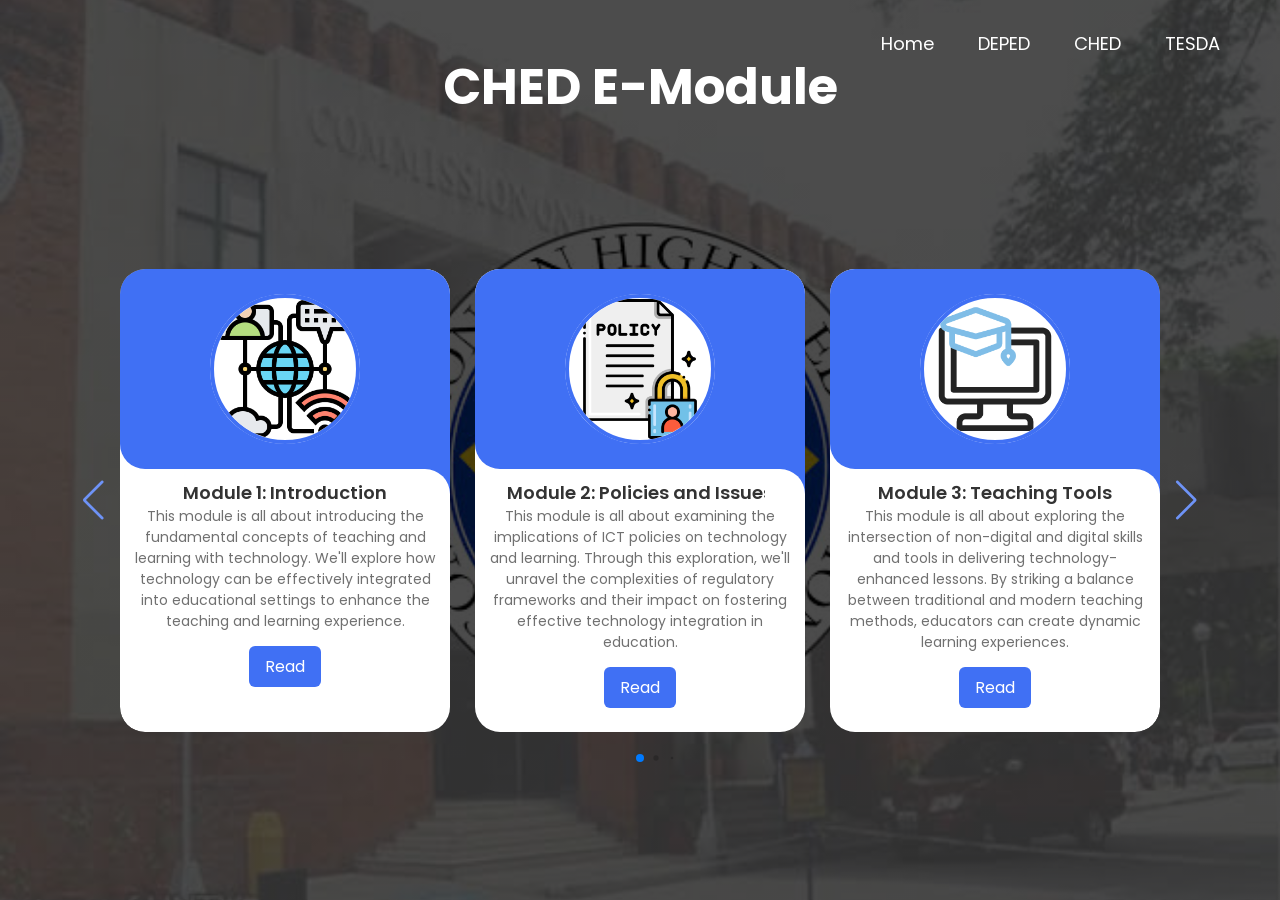
<file: shedvillaran/projects/Web Development/E-Module/ched.html>
<!DOCTYPE html>
<html lang="en">
  <head>
    <meta charset="UTF-8" />
    <meta http-equiv="X-UA-Compatible" content="IE=edge" />
    <meta name="viewport" content="width=device-width, initial-scale=1.0" />
    <title>CHED</title>
    <link
      rel="stylesheet"
      href="https://cdn.jsdelivr.net/npm/swiper@8/swiper-bundle.min.css"
    />
    <link rel="stylesheet" href="ched.css" />
    <script defer src="https://cdn.jsdelivr.net/npm/swiper@8/swiper-bundle.min.js"></script>
    <script defer src="./main.js"></script>
  </head>
  <body>
    <br>
    <div class="navbar">
        <ul>
          <li><a href="thesis.html">Home</a></li>
          <li><a href="deped.html">DEPED</a></li>
          <li><a href="ched.html">CHED</a></li>
          <li><a href="tesda.html">TESDA</a></li>
        </ul>
      </div>
      <br><br><br>
        <h1>CHED E-Module</h1>

    <div class="slider-container swiper">
      <div class="slider-content">
        <div class="card-wrapper swiper-wrapper">

          <div class="card swiper-slide">
            <div class="image-content">
              <span class="overlay"></span>
              <div class="card-image">
                <img src="./image/ched1.png" class="card-img" alt="" />
              </div>
            </div>
            <div class="card-content">
              <h2 class="name">Module 1: Introduction</h2>
              <p class="description">
                This module is all about introducing the fundamental concepts of teaching and learning with technology. 
                We'll explore how technology can be effectively integrated into educational settings to enhance the teaching 
                and learning experience.
              </p>
              <button class="button" onclick="window.location.href='CHED/module1.html'">Read</button>
            </div>
          </div>

          <div class="card swiper-slide">
            <div class="image-content">
              <span class="overlay"></span>
              <div class="card-image">
                <img src="image/ched2.png" class="card-img" alt="" />
              </div>
            </div>
            <div class="card-content">
              <h2 class="name">Module 2: Policies and Issues</h2>
              <p class="description">
                This module is all about examining the implications of ICT policies on technology and learning. Through this 
                exploration, we'll unravel the complexities of regulatory frameworks and their impact on fostering effective 
                technology integration in education.
              </p>
              <button class="button" onclick="window.location.href='CHED/module2.html'">Read</button>
            </div>
          </div>

          <div class="card swiper-slide">
            <div class="image-content">
              <span class="overlay"></span>
              <div class="card-image">
                <img src="./image/ched3.png" class="card-img" alt="" />
              </div>
            </div>
            <div class="card-content">
              <h2 class="name">Module 3: Teaching Tools</h2>
              <p class="description">
                This module is all about exploring the intersection of non-digital and digital skills and tools in delivering 
                technology-enhanced lessons. By striking a balance between traditional and modern teaching methods, educators 
                can create dynamic learning experiences.
              </p>
              <button class="button" onclick="window.location.href='CHED/module3.html'">Read</button>
            </div>
          </div>

       
          <div class="card swiper-slide">
            <div class="image-content">
              <span class="overlay"></span>
              <div class="card-image">
                <img src="./image/ched5.png" class="card-img" alt="" />
              </div>
            </div>
            <div class="card-content">
              <h2 class="name">Module 4: Teaching Tools 2</h2>
              <p class="description">
                This module is all about further delving into the integration of non-digital and digital skills and tools in delivering 
                technology-enhanced lessons. Building upon the concepts introduced in Part 1, 
                we'll continue to explore practical strategies for teaching and learning.              
              </p>
              <button class="button" onclick="window.location.href='CHED/Module4.html'">Read</button>
            </div>
          </div>

          <div class="card swiper-slide">
            <div class="image-content">
              <span class="overlay"></span>
              <div class="card-image">
                <img src="./image/ched4.png" class="card-img" alt="" />
              </div>
            </div>
            <div class="card-content">
              <h2 class="name">Module 5: Roles of Technology</h2>
              <p class="description">
                This module is all about understanding the various roles technology plays in teaching and learning. By examining these roles, 
                we'll uncover insights into how technology can be leveraged to enhance the educational experience for both teachers and students.
              </p>
              <button class="button" onclick="window.location.href='CHED/module5.html'">Read</button>
            </div>
          </div>
        </div>
      </div>
      <div class="swiper-button-next swiper-navBtn"></div>
      <div class="swiper-button-prev swiper-navBtn"></div>
      <div class="swiper-pagination"></div>
    </div>
    
  </body>
</html>
</file>
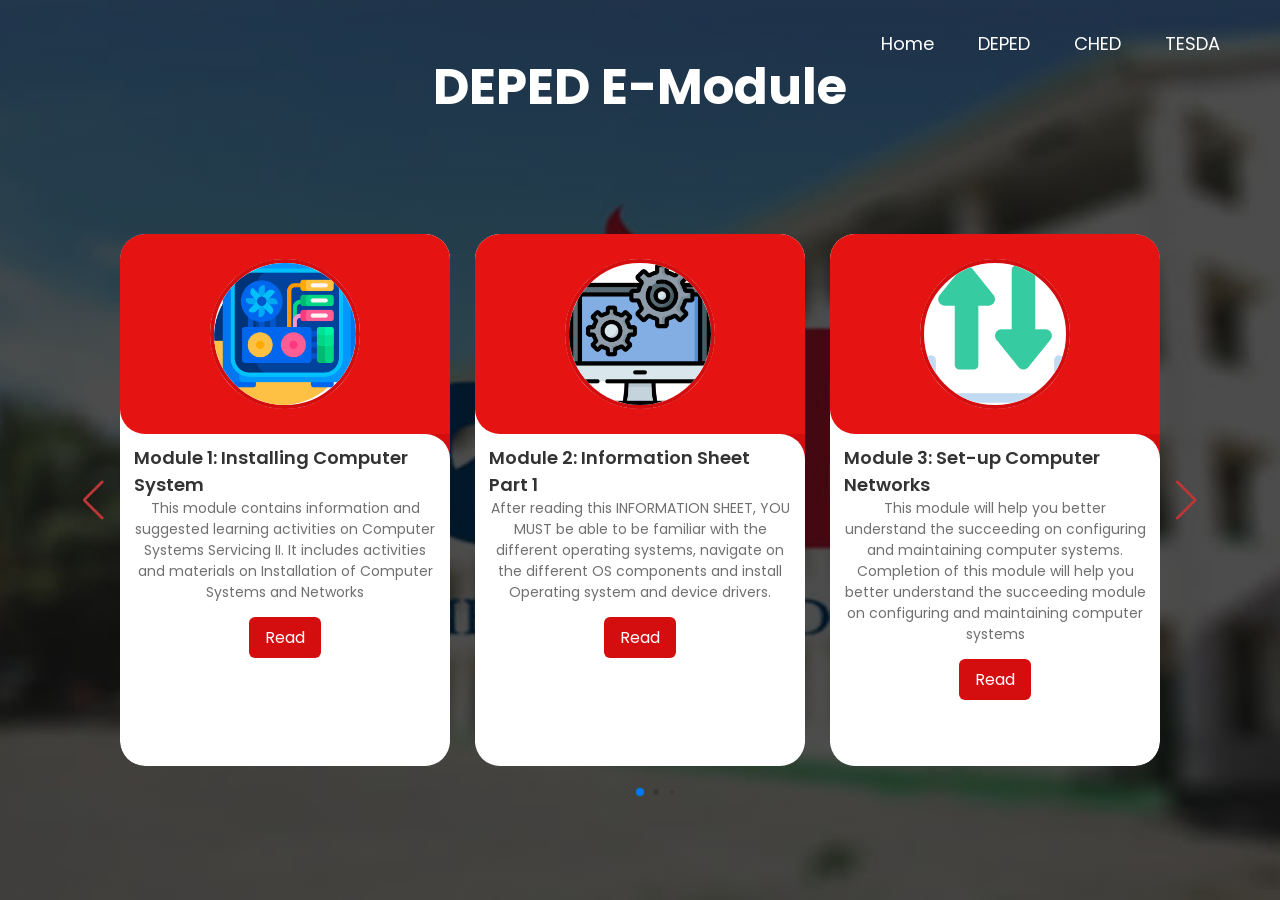
<file: shedvillaran/projects/Web Development/E-Module/deped.html>
<!DOCTYPE html>
<html lang="en">
  <head>
    <meta charset="UTF-8" />
    <meta http-equiv="X-UA-Compatible" content="IE=edge" />
    <meta name="viewport" content="width=device-width, initial-scale=1.0" />
    <title>DEPED</title>
    <link
      rel="stylesheet"
      href="https://cdn.jsdelivr.net/npm/swiper@8/swiper-bundle.min.css"
    />
    <link rel="stylesheet" href="deped.css" />
    <script defer src="https://cdn.jsdelivr.net/npm/swiper@8/swiper-bundle.min.js"></script>
    <script defer src="./main.js"></script>
  </head>
  <body>
    <br>
    <div class="navbar">
        <ul>
          <li><a href="thesis.html">Home</a></li>
          <li><a href="deped.html">DEPED</a></li>
          <li><a href="ched.html">CHED</a></li>
          <li><a href="tesda.html">TESDA</a></li>
        </ul>
      </div>
      <br><br><br>
        <h1>DEPED E-Module</h1>

    <div class="slider-container swiper">
      <div class="slider-content">
        <div class="card-wrapper swiper-wrapper">

          <div class="card swiper-slide">
            <div class="image-content">
              <span class="overlay"></span>
              <div class="card-image">
                <img src="./image/deped1.png" class="card-img" alt="" />
              </div>
            </div>
            <div class="card-content">
              <h2 class="name">Module 1: Installing Computer System</h2>
              <p class="description">
                This module contains information and suggested learning activities on Computer Systems Servicing II. 
                It includes activities and materials on Installation of Computer Systems and Networks
              </p>
              <button class="button" onclick="window.location.href='DEPED/module1.html'">Read</button>
            </div>
          </div>

          <div class="card swiper-slide">
            <div class="image-content">
              <span class="overlay"></span>
              <div class="card-image">
                <img src="image/deped2.png" class="card-img" alt="" />
              </div>
            </div>
            <div class="card-content">
              <h2 class="name">Module 2: Information Sheet Part 1</h2>
              <p class="description">
                After reading this INFORMATION SHEET, YOU MUST be able to be familiar with the
                different operating systems, navigate on the different OS components and install
                Operating system and device drivers.
              </p>
              <button class="button" onclick="window.location.href='DEPED/module2.html'">Read</button>
            </div>
          </div>

          <div class="card swiper-slide">
            <div class="image-content">
              <span class="overlay"></span>
              <div class="card-image">
                <img src="./image/deped3.png" class="card-img" alt="" />
              </div>
            </div>
            <div class="card-content">
              <h2 class="name">Module 3: Set-up Computer Networks</h2>
              <p class="description">
                This module will help you better understand the succeeding on configuring and maintaining computer systems. 
                Completion of this module will help you better understand the succeeding module on configuring and maintaining
                computer systems
              </p>
              <button class="button" onclick="window.location.href='DEPED/module3.html'">Read</button>
            </div>
          </div>

      
          <div class="card swiper-slide">
            <div class="image-content">
              <span class="overlay"></span>
              <div class="card-image">
                <img src="./image/deped4.png" class="card-img" alt="" />
              </div>
            </div>
            <div class="card-content">
              <h2 class="name">Module 4: Configuring Computer System & Networks</h2>
              <p class="description">
                This is the module for “Configuring Computer System and Networks”. This
                module contains training materials and activities for you to complete.
                The unit of competency “Configure Computer System and Networks” contains
                knowledge, skills and attitudes required for a Computer Hardware Servicing NC II
                course.
              </p>
              <button class="button" onclick="window.location.href='DEPED/module4.html'">Read</button>
            </div>
          </div>

          <div class="card swiper-slide">
            <div class="image-content">
              <span class="overlay"></span>
              <div class="card-image">
                <img src="./image/deped5.png" class="card-img" alt="" />
              </div>
            </div>
            <div class="card-content">
              <h2 class="name">Module 5: Setting-up Computer Server</h2>
              <p class="description">
                This module contains information and suggested learning activities on Computer System Servicing NC II.
                This module consist of 3 learning outcomes. Each learning outcome contains learning activities supported by instruction
                sheets.
              </p>
              <button class="button" onclick="window.location.href='DEPED/module5.html'">Read</button>
            </div>
          </div>
        </div>
      </div>
      <div class="swiper-button-next swiper-navBtn"></div>
      <div class="swiper-button-prev swiper-navBtn"></div>
      <div class="swiper-pagination"></div>
    </div>
    
  </body>
</html>
</file>
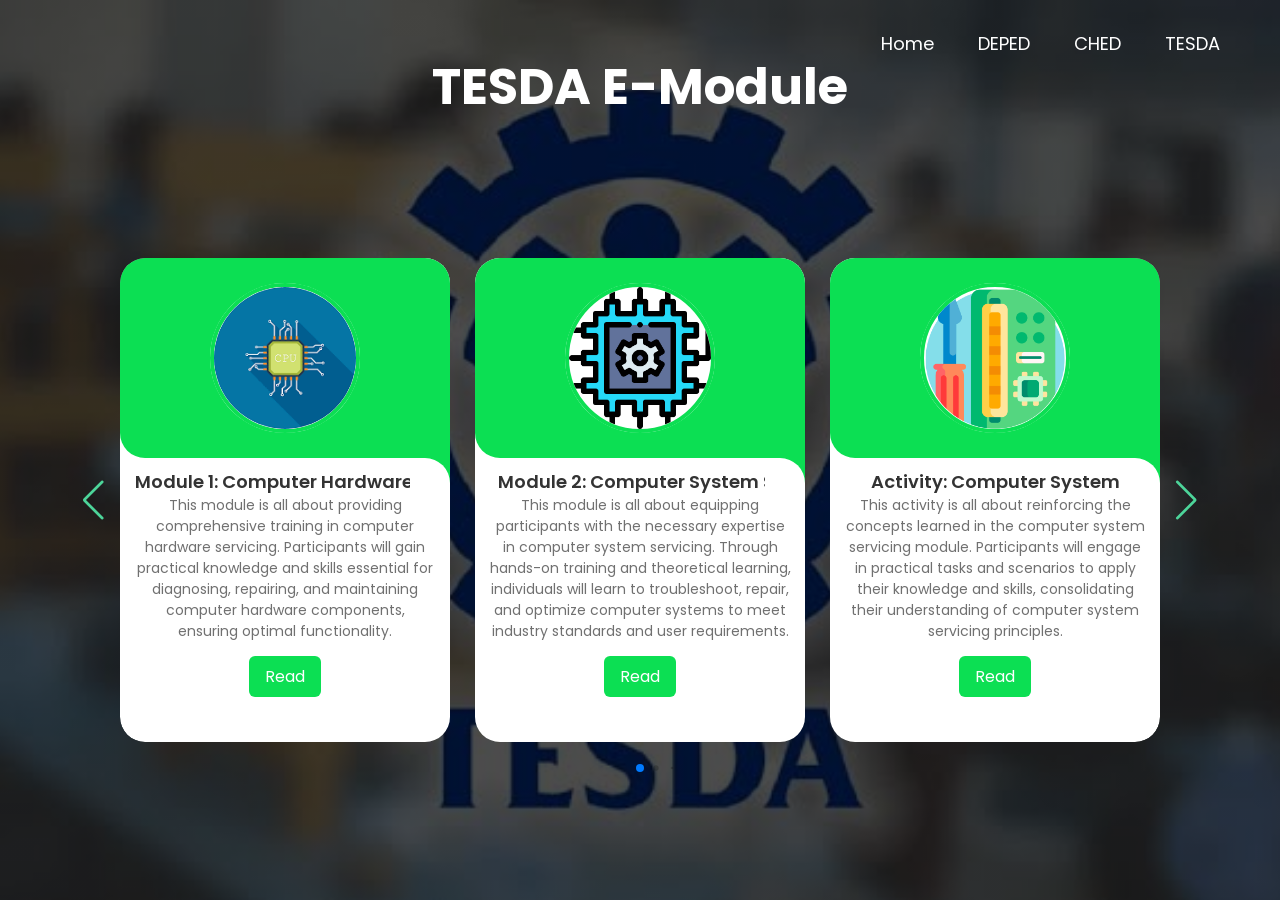
<file: shedvillaran/projects/Web Development/E-Module/tesda.html>
<!DOCTYPE html>
<html lang="en">
  <head>
    <meta charset="UTF-8" />
    <meta http-equiv="X-UA-Compatible" content="IE=edge" />
    <meta name="viewport" content="width=device-width, initial-scale=1.0" />
    <title>TESDA</title>
    <link
      rel="stylesheet"
      href="https://cdn.jsdelivr.net/npm/swiper@8/swiper-bundle.min.css"
    />
    <link rel="stylesheet" href="tesda.css" />
    <script defer src="https://cdn.jsdelivr.net/npm/swiper@8/swiper-bundle.min.js"></script>
    <script defer src="./main.js"></script>
  </head>
  <body>
    <br>
    <div class="navbar">
        <ul>
          <li><a href="thesis.html">Home</a></li>
          <li><a href="deped.html">DEPED</a></li>
          <li><a href="ched.html">CHED</a></li>
          <li><a href="tesda.html">TESDA</a></li>
        </ul>
      </div>
      <br><br><br>
        <h1>TESDA E-Module</h1>

    <div class="slider-container swiper">
      <div class="slider-content">
        <div class="card-wrapper swiper-wrapper">

          <div class="card swiper-slide">
            <div class="image-content">
              <span class="overlay"></span>
              <div class="card-image">
                <img src="./image/tesda1.png" class="card-img" alt="" />
              </div>
            </div>
            <div class="card-content">
              <h2 class="name">Module 1: Computer Hardware S..</h2>
              <p class="description">
                This module is all about providing comprehensive training in computer hardware servicing. 
                Participants will gain practical knowledge and skills essential for diagnosing, repairing, 
                and maintaining computer hardware components, ensuring optimal functionality.
              </p>
              <button class="button" onclick="window.location.href='TESDA/module1.html'">Read</button>
            </div>
          </div>

          <div class="card swiper-slide">
            <div class="image-content">
              <span class="overlay"></span>
              <div class="card-image">
                <img src="image/tesda2.png" class="card-img" alt="" />
              </div>
            </div>
            <div class="card-content">
              <h2 class="name">Module 2: Computer System S..</h2>
              <p class="description">
                This module is all about equipping participants with the necessary expertise in computer system 
                servicing. Through hands-on training and theoretical learning, individuals will learn to troubleshoot,
                repair, and optimize computer systems to meet industry standards and user requirements.
              </p>
              <button class="button" onclick="window.location.href='TESDA/module2.html'">Read</button>
            </div>
          </div>

          <div class="card swiper-slide">
            <div class="image-content">
              <span class="overlay"></span>
              <div class="card-image">
                <img src="./image/tesda3.png" class="card-img" alt="" />
              </div>
            </div>
            <div class="card-content">
              <h2 class="name">Activity: Computer System</h2>
              <p class="description">
                This activity is all about reinforcing the concepts learned in the computer system servicing module. 
                Participants will engage in practical tasks and scenarios to apply their knowledge and skills, consolidating 
                their understanding of computer system servicing principles.
              </p>
              <button class="button" onclick="window.location.href='TESDA/module3.html'">Read</button>
            </div>
          </div>

          <div class="card swiper-slide">
            <div class="image-content">
              <span class="overlay"></span>
              <div class="card-image">
                <img src="./image/tesda4.png" class="card-img" alt="" />
              </div>
            </div>
            <div class="card-content">
              <h2 class="name">Assessment: Computer System </h2>
              <p class="description">
                After completing this module, students will be able to identify 
                and define the key functional components of output devices.
              </p>
              <button class="button" onclick="window.location.href='TESDA/module4.html'">Read</button>
            </div>
          </div>


          <div class="card swiper-slide">
            <div class="image-content">
              <span class="overlay"></span>
              <div class="card-image">
                <img src="./image/tesda5.png" class="card-img" alt="" />
              </div>
            </div>
            <div class="card-content">
              <h2 class="name"> Module 3: Training Regulations</h2>
              <p class="description">
                This assessment is all about evaluating participants' proficiency in computer 
                system servicing. Through a series of practical tasks and theoretical assessments,
                participants will demonstrate their ability to diagnose, repair, and maintain computer 
                systems according to industry standards.
              </p>
              <button class="button" onclick="window.location.href='TESDA/module5.html'">Read</button>
            </div>
          </div>
        </div>
      </div>
      <div class="swiper-button-next swiper-navBtn"></div>
      <div class="swiper-button-prev swiper-navBtn"></div>
      <div class="swiper-pagination"></div>
    </div>
    
  </body>
</html>
</file>
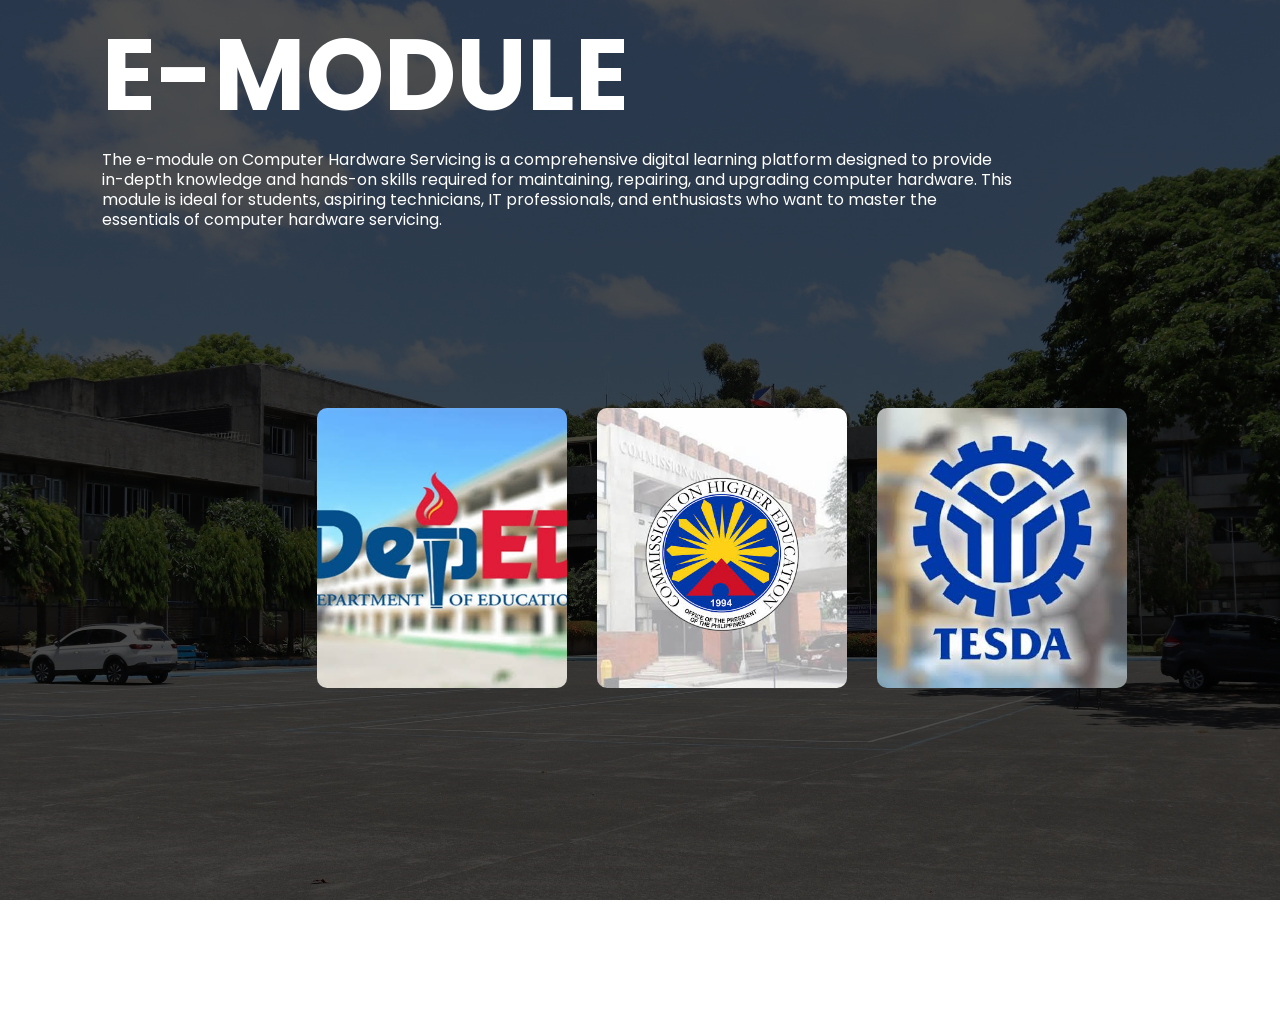
<file: shedvillaran/projects/Web Development/E-Module/thesis.html>
<!DOCTYPE html>
<html lang="en">
<head>
    <meta charset="UTF-8">
    <meta name="viewport" content="width=device-width, initial-scale=1.0">
    <title>Homepage</title>
    <link rel="stylesheet" href="thesis.css">
</head>
<body>
    
    <div class="container">
        <div class="title">
            <h1>E-MODULE</h1>
            <!-- <p>Computer Hardware Servicing BTLeD-ICT</p> -->
            <p>The e-module on Computer Hardware Servicing is a comprehensive digital learning platform designed to provide 
                in-depth knowledge and hands-on skills required for maintaining, repairing, and upgrading computer hardware. 
                This module is ideal for students, aspiring technicians, IT professionals, and enthusiasts who want to master 
                the essentials of computer hardware servicing.</p>
        </div>
        
        
        <div class="row">
            <!-- DEPED -->
            <div class="col">
                <a href="deped.html">
                    <div class="card card1 cardoverlay1">
                       
                    </div>
                </a>
            </div>
            
            <!-- CHED -->
            <div class="col">
                <a href="ched.html">
                    <div class="card card4">
                        
                    </div>
                </a>
            </div>

            <!-- TESDA -->
            <div class="col">
                <a href="tesda.html">
                    <div class="card card3">
                       
                    </div>
                </a>
            </div>
        </div>
    </div>
</body>
</html>
</file>
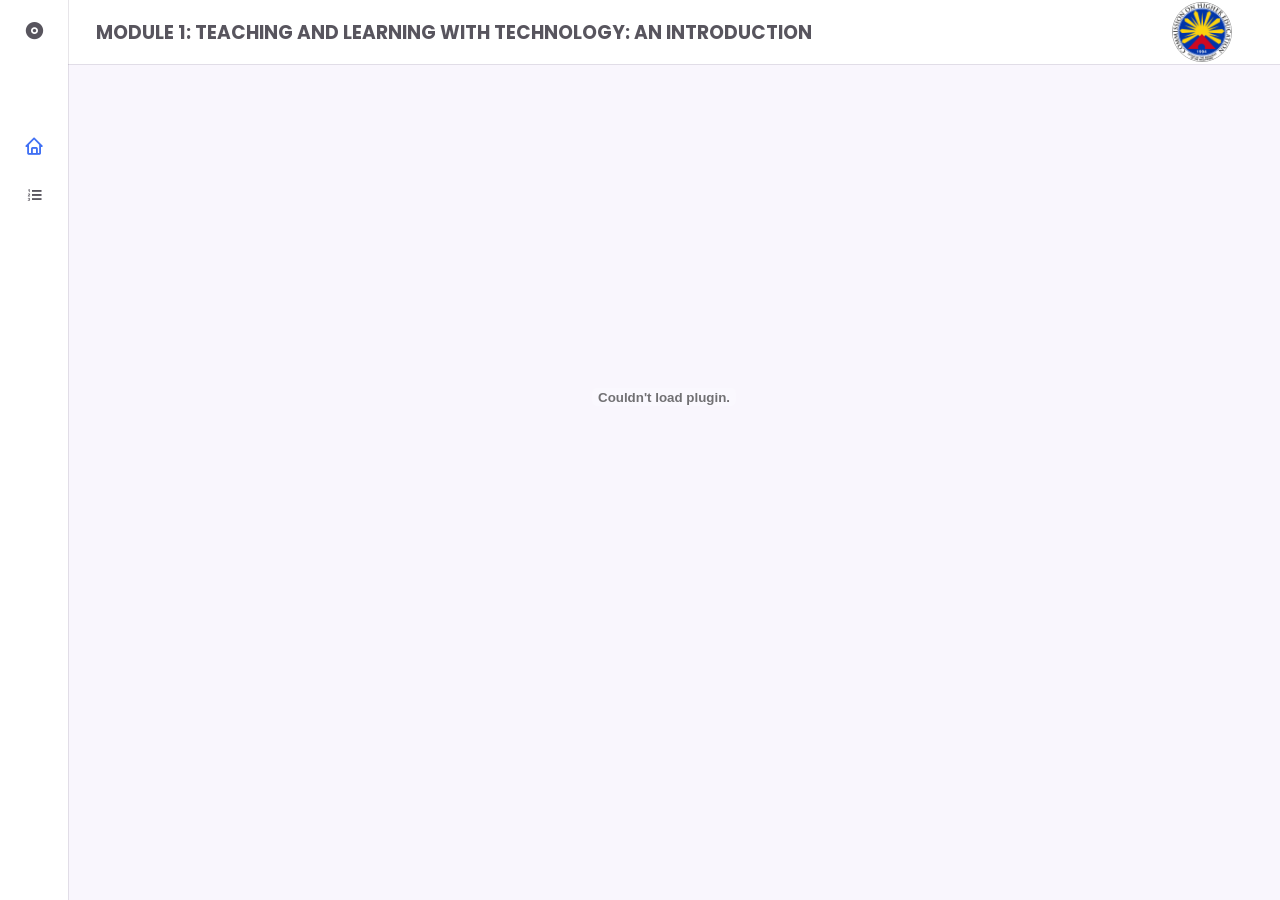
<file: shedvillaran/projects/Web Development/E-Module/CHED/module1.html>
<!DOCTYPE html>
    <html lang="en">
    <head>
        <meta charset="UTF-8">
        <meta name="viewport" content="width=device-width, initial-scale=1.0">

        <link rel="stylesheet" href="https://cdn.jsdelivr.net/npm/boxicons@latest/css/boxicons.min.css">

        <link rel="stylesheet" href="module.css">

        <title>CHED Module 1</title>
    </head>
    <body>

        <header class="header">
            <div class="header__container">
                <img src="ched.png" alt="" class="header__img">

                <h3>MODULE 1: TEACHING AND LEARNING WITH TECHNOLOGY: AN INTRODUCTION</h3>
    

    
                <div class="header__toggle">
                    <i class='bx bx-menu' id="header-toggle"></i>
                </div>
            </div>
        </header>


        <div class="nav" id="navbar">
            <nav class="nav__container">
                <div>
                    <a href="../ched.html" class="nav__link nav__logo">
                        <i class='bx bxs-disc nav__icon' ></i>
                        <span class="nav__logo-name">CHED</span>
                    </a>
    
                    <div class="nav__list">
                        <div class="nav__items">
                            <h3 class="nav__subtitle">Main</h3>
    
                            <a href="../thesis.html" class="nav__link active">
                                <i class='bx bx-home nav__icon' ></i>
                                <span class="nav__name">Home</span>
                            </a>
                            
                            <div class="nav__dropdown">
                                    <i class='bx bx-list-ol nav__icon' ></i>
                                    <span class="nav__name">Category</span>
                                    <i class='bx bx-chevron-down nav__icon nav__dropdown-icon'></i>

                                <div class="nav__dropdown-collapse">
                                    <div class="nav__dropdown-content">
                                        <a href="../deped.html" class="nav__dropdown-item">DEPED</a>
                                        <a href="../tesda.html" class="nav__dropdown-item">TESDA</a>
                                        <a href="../ched.html" class="nav__dropdown-item">CHED</a>
                                    </div>
                                </div>
                            </div>


                        </div>
    
                        <div class="nav__items">
                            <h3 class="nav__subtitle">CHED Modules</h3>

                            <a href="module1.html" class="nav__link">
                                <span class="nav__name">Module 1</span>
                            </a>

                            <a href="module2.html" class="nav__link">
                                <span class="nav__name">Module 2</span>
                            </a>

                            <a href="module3.html" class="nav__link">
                                <span class="nav__name">Module 3</span>
                            </a>

                            <a href="module4.html" class="nav__link">
                                <span class="nav__name">Module 4</span>
                            </a>

                            <a href="module5.html" class="nav__link">
                                <span class="nav__name">Module 5</span>
                            </a>
                        </div>

            </nav>
        </div>


        <main>
            <section>
                <div class="container">
                    <embed src="Module1.pdf" type="application/pdf" width="100%" height="650px">
                </div>
            </section>
        </main>


        <script src="main.js"></script>
    </body>
</html>
</file>
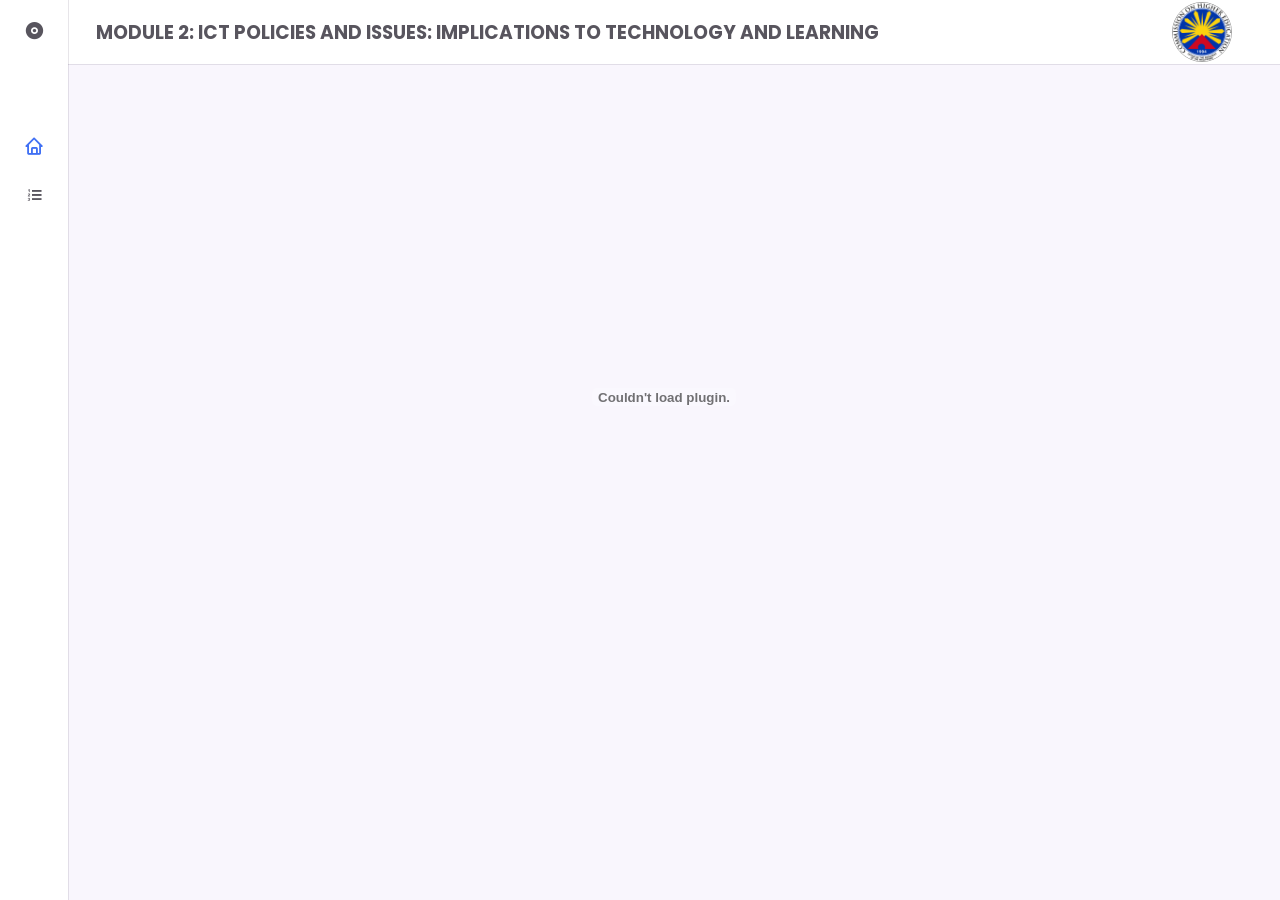
<file: shedvillaran/projects/Web Development/E-Module/CHED/module2.html>
<!DOCTYPE html>
    <html lang="en">
    <head>
        <meta charset="UTF-8">
        <meta name="viewport" content="width=device-width, initial-scale=1.0">

        <link rel="stylesheet" href="https://cdn.jsdelivr.net/npm/boxicons@latest/css/boxicons.min.css">

        <link rel="stylesheet" href="module.css">

        <title>CHED Module 2</title>
    </head>
    <body>

        <header class="header">
            <div class="header__container">
                <img src="ched.png" alt="" class="header__img">

                <h3>MODULE 2: ICT POLICIES AND ISSUES: IMPLICATIONS TO TECHNOLOGY AND LEARNING</h3>
    

    
                <div class="header__toggle">
                    <i class='bx bx-menu' id="header-toggle"></i>
                </div>
            </div>
        </header>


        <div class="nav" id="navbar">
            <nav class="nav__container">
                <div>
                    <a href="../ched.html" class="nav__link nav__logo">
                        <i class='bx bxs-disc nav__icon' ></i>
                        <span class="nav__logo-name">CHED</span>
                    </a>
    
                    <div class="nav__list">
                        <div class="nav__items">
                            <h3 class="nav__subtitle">Main</h3>
    
                            <a href="../thesis.html" class="nav__link active">
                                <i class='bx bx-home nav__icon' ></i>
                                <span class="nav__name">Home</span>
                            </a>
                            
                            <div class="nav__dropdown">
                                    <i class='bx bx-list-ol nav__icon' ></i>
                                    <span class="nav__name">Category</span>
                                    <i class='bx bx-chevron-down nav__icon nav__dropdown-icon'></i>

                                <div class="nav__dropdown-collapse">
                                    <div class="nav__dropdown-content">
                                        <a href="../deped.html" class="nav__dropdown-item">DEPED</a>
                                        <a href="../tesda.html" class="nav__dropdown-item">TESDA</a>
                                        <a href="../ched.html" class="nav__dropdown-item">CHED</a>
                                    </div>
                                </div>
                            </div>


                        </div>
    
                        <div class="nav__items">
                            <h3 class="nav__subtitle">CHED Modules</h3>

                            <a href="module1.html" class="nav__link">
                                <span class="nav__name">Module 1</span>
                            </a>

                            <a href="module2.html" class="nav__link">
                                <span class="nav__name">Module 2</span>
                            </a>

                            <a href="module3.html" class="nav__link">
                                <span class="nav__name">Module 3</span>
                            </a>

                            <a href="module4.html" class="nav__link">
                                <span class="nav__name">Module 4</span>
                            </a>

                            <a href="module5.html" class="nav__link">
                                <span class="nav__name">Module 5</span>
                            </a>
                        </div>

            </nav>
        </div>


        <main>
            <section>
                <div class="container">
                    <embed src="Module2.pdf" type="application/pdf" width="100%" height="650px">
                </div>
            </section>
        </main>


        <script src="main.js"></script>
    </body>
</html>
</file>
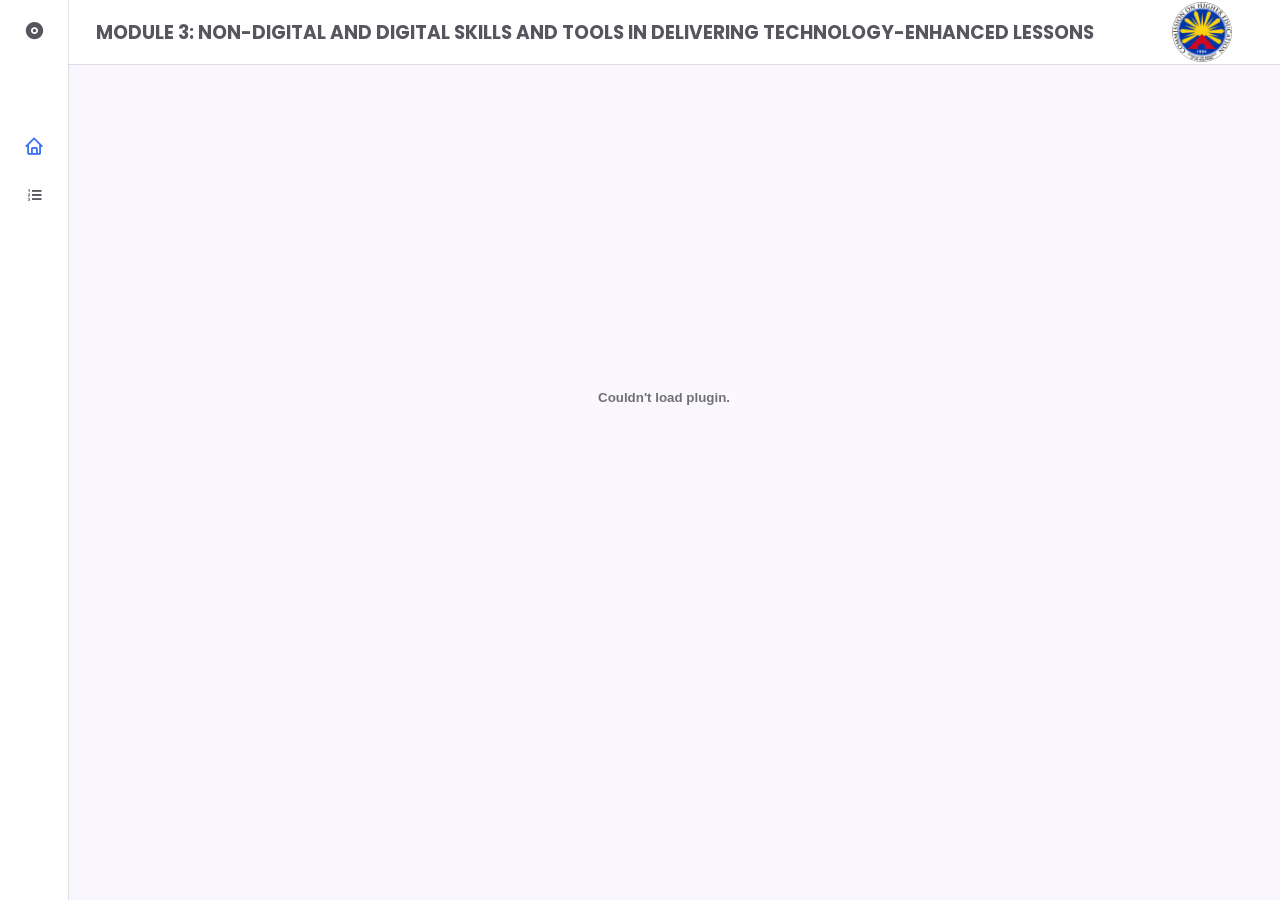
<file: shedvillaran/projects/Web Development/E-Module/CHED/module3.html>
<!DOCTYPE html>
    <html lang="en">
    <head>
        <meta charset="UTF-8">
        <meta name="viewport" content="width=device-width, initial-scale=1.0">

        <link rel="stylesheet" href="https://cdn.jsdelivr.net/npm/boxicons@latest/css/boxicons.min.css">

        <link rel="stylesheet" href="module.css">

        <title>CHED Module 3</title>
    </head>
    <body>

        <header class="header">
            <div class="header__container">
                <img src="ched.png" alt="" class="header__img">

                <h3>MODULE 3: NON-DIGITAL AND DIGITAL SKILLS AND TOOLS IN DELIVERING TECHNOLOGY-ENHANCED LESSONS</h3>
    

    
                <div class="header__toggle">
                    <i class='bx bx-menu' id="header-toggle"></i>
                </div>
            </div>
        </header>


        <div class="nav" id="navbar">
            <nav class="nav__container">
                <div>
                    <a href="../ched.html" class="nav__link nav__logo">
                        <i class='bx bxs-disc nav__icon' ></i>
                        <span class="nav__logo-name">CHED</span>
                    </a>
    
                    <div class="nav__list">
                        <div class="nav__items">
                            <h3 class="nav__subtitle">Main</h3>
    
                            <a href="../thesis.html" class="nav__link active">
                                <i class='bx bx-home nav__icon' ></i>
                                <span class="nav__name">Home</span>
                            </a>
                            
                            <div class="nav__dropdown">
                                    <i class='bx bx-list-ol nav__icon' ></i>
                                    <span class="nav__name">Category</span>
                                    <i class='bx bx-chevron-down nav__icon nav__dropdown-icon'></i>

                                <div class="nav__dropdown-collapse">
                                    <div class="nav__dropdown-content">
                                        <a href="../deped.html" class="nav__dropdown-item">DEPED</a>
                                        <a href="../tesda.html" class="nav__dropdown-item">TESDA</a>
                                        <a href="../ched.html" class="nav__dropdown-item">CHED</a>
                                    </div>
                                </div>
                            </div>


                        </div>
    
                        <div class="nav__items">
                            <h3 class="nav__subtitle">CHED Modules</h3>

                            <a href="module1.html" class="nav__link">
                                <span class="nav__name">Module 1</span>
                            </a>

                            <a href="module2.html" class="nav__link">
                                <span class="nav__name">Module 2</span>
                            </a>

                            <a href="module3.html" class="nav__link">
                                <span class="nav__name">Module 3</span>
                            </a>

                            <a href="module4.html" class="nav__link">
                                <span class="nav__name">Module 4</span>
                            </a>

                            <a href="module5.html" class="nav__link">
                                <span class="nav__name">Module 5</span>
                            </a>
                        </div>

            </nav>
        </div>


        <main>
            <section>
                <div class="container">
                    <embed src="Module3.pdf" type="application/pdf" width="100%" height="650px">
                </div>
            </section>
        </main>


        <script src="main.js"></script>
    </body>
</html>
</file>
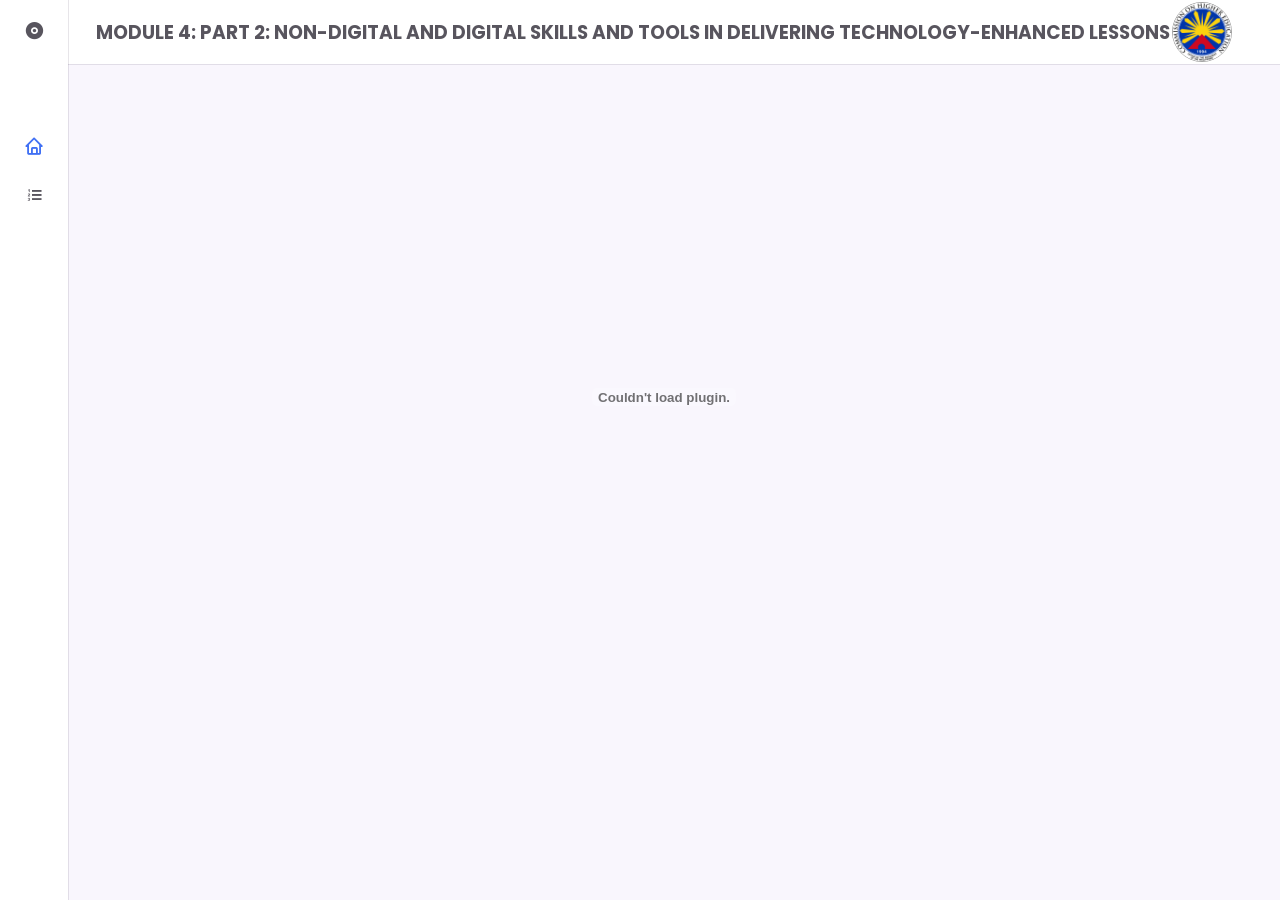
<file: shedvillaran/projects/Web Development/E-Module/CHED/module4.html>
<!DOCTYPE html>
    <html lang="en">
    <head>
        <meta charset="UTF-8">
        <meta name="viewport" content="width=device-width, initial-scale=1.0">

        <link rel="stylesheet" href="https://cdn.jsdelivr.net/npm/boxicons@latest/css/boxicons.min.css">

        <link rel="stylesheet" href="module.css">

        <title>CHED Module 4</title>
    </head>
    <body>

        <header class="header">
            <div class="header__container">
                <img src="ched.png" alt="" class="header__img">

                <h3>MODULE 4: PART 2: NON-DIGITAL AND DIGITAL SKILLS AND TOOLS IN DELIVERING TECHNOLOGY-ENHANCED LESSONS</h3>
    

    
                <div class="header__toggle">
                    <i class='bx bx-menu' id="header-toggle"></i>
                </div>
            </div>
        </header>


        <div class="nav" id="navbar">
            <nav class="nav__container">
                <div>
                    <a href="../ched.html" class="nav__link nav__logo">
                        <i class='bx bxs-disc nav__icon' ></i>
                        <span class="nav__logo-name">CHED</span>
                    </a>
    
                    <div class="nav__list">
                        <div class="nav__items">
                            <h3 class="nav__subtitle">Main</h3>
    
                            <a href="../thesis.html" class="nav__link active">
                                <i class='bx bx-home nav__icon' ></i>
                                <span class="nav__name">Home</span>
                            </a>
                            
                            <div class="nav__dropdown">
                                    <i class='bx bx-list-ol nav__icon' ></i>
                                    <span class="nav__name">Category</span>
                                    <i class='bx bx-chevron-down nav__icon nav__dropdown-icon'></i>

                                <div class="nav__dropdown-collapse">
                                    <div class="nav__dropdown-content">
                                        <a href="../deped.html" class="nav__dropdown-item">DEPED</a>
                                        <a href="../tesda.html" class="nav__dropdown-item">TESDA</a>
                                        <a href="../ched.html" class="nav__dropdown-item">CHED</a>
                                    </div>
                                </div>
                            </div>


                        </div>
    
                        <div class="nav__items">
                            <h3 class="nav__subtitle">CHED Modules</h3>

                            <a href="module1.html" class="nav__link">
                                <span class="nav__name">Module 1</span>
                            </a>

                            <a href="module2.html" class="nav__link">
                                <span class="nav__name">Module 2</span>
                            </a>

                            <a href="module3.html" class="nav__link">
                                <span class="nav__name">Module 3</span>
                            </a>

                            <a href="module4.html" class="nav__link">
                                <span class="nav__name">Module 4</span>
                            </a>

                            <a href="module5.html" class="nav__link">
                                <span class="nav__name">Module 5</span>
                            </a>
                        </div>

            </nav>
        </div>


        <main>
            <section>
                <div class="container">
                    <embed src="Module4.pdf" type="application/pdf" width="100%" height="650px">
                </div>
            </section>
        </main>


        <script src="main.js"></script>
    </body>
</html>
</file>
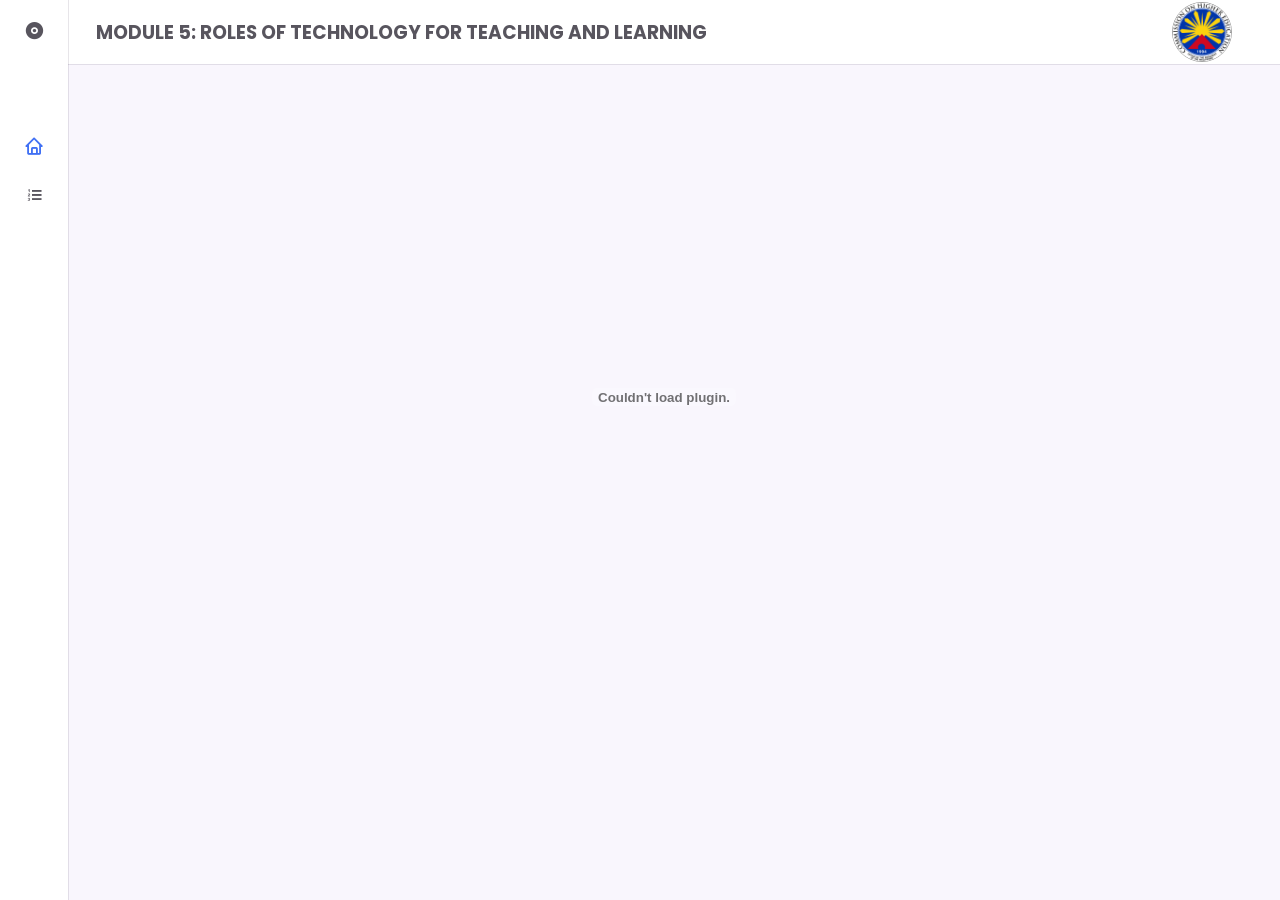
<file: shedvillaran/projects/Web Development/E-Module/CHED/module5.html>
<!DOCTYPE html>
    <html lang="en">
    <head>
        <meta charset="UTF-8">
        <meta name="viewport" content="width=device-width, initial-scale=1.0">

        <link rel="stylesheet" href="https://cdn.jsdelivr.net/npm/boxicons@latest/css/boxicons.min.css">

        <link rel="stylesheet" href="module.css">

        <title>CHED Module 5</title>
    </head>
    <body>

        <header class="header">
            <div class="header__container">
                <img src="ched.png" alt="" class="header__img">

                <h3>MODULE 5: ROLES OF TECHNOLOGY FOR TEACHING AND LEARNING</h3>
    

    
                <div class="header__toggle">
                    <i class='bx bx-menu' id="header-toggle"></i>
                </div>
            </div>
        </header>


        <div class="nav" id="navbar">
            <nav class="nav__container">
                <div>
                    <a href="../ched.html" class="nav__link nav__logo">
                        <i class='bx bxs-disc nav__icon' ></i>
                        <span class="nav__logo-name">CHED</span>
                    </a>
    
                    <div class="nav__list">
                        <div class="nav__items">
                            <h3 class="nav__subtitle">Main</h3>
    
                            <a href="../thesis.html" class="nav__link active">
                                <i class='bx bx-home nav__icon' ></i>
                                <span class="nav__name">Home</span>
                            </a>
                            
                            <div class="nav__dropdown">
                                    <i class='bx bx-list-ol nav__icon' ></i>
                                    <span class="nav__name">Category</span>
                                    <i class='bx bx-chevron-down nav__icon nav__dropdown-icon'></i>

                                <div class="nav__dropdown-collapse">
                                    <div class="nav__dropdown-content">
                                        <a href="../deped.html" class="nav__dropdown-item">DEPED</a>
                                        <a href="../tesda.html" class="nav__dropdown-item">TESDA</a>
                                        <a href="../ched.html" class="nav__dropdown-item">CHED</a>
                                    </div>
                                </div>
                            </div>


                        </div>
    
                        <div class="nav__items">
                            <h3 class="nav__subtitle">CHED Modules</h3>

                            <a href="module1.html" class="nav__link">
                                <span class="nav__name">Module 1</span>
                            </a>

                            <a href="module2.html" class="nav__link">
                                <span class="nav__name">Module 2</span>
                            </a>

                            <a href="module3.html" class="nav__link">
                                <span class="nav__name">Module 3</span>
                            </a>

                            <a href="module4.html" class="nav__link">
                                <span class="nav__name">Module 4</span>
                            </a>

                            <a href="module5.html" class="nav__link">
                                <span class="nav__name">Module 5</span>
                            </a>
                        </div>

            </nav>
        </div>


        <main>
            <section>
                <div class="container">
                    <embed src="Module5.pdf" type="application/pdf" width="100%" height="650px">
                </div>
            </section>
        </main>


        <script src="main.js"></script>
    </body>
</html>
</file>
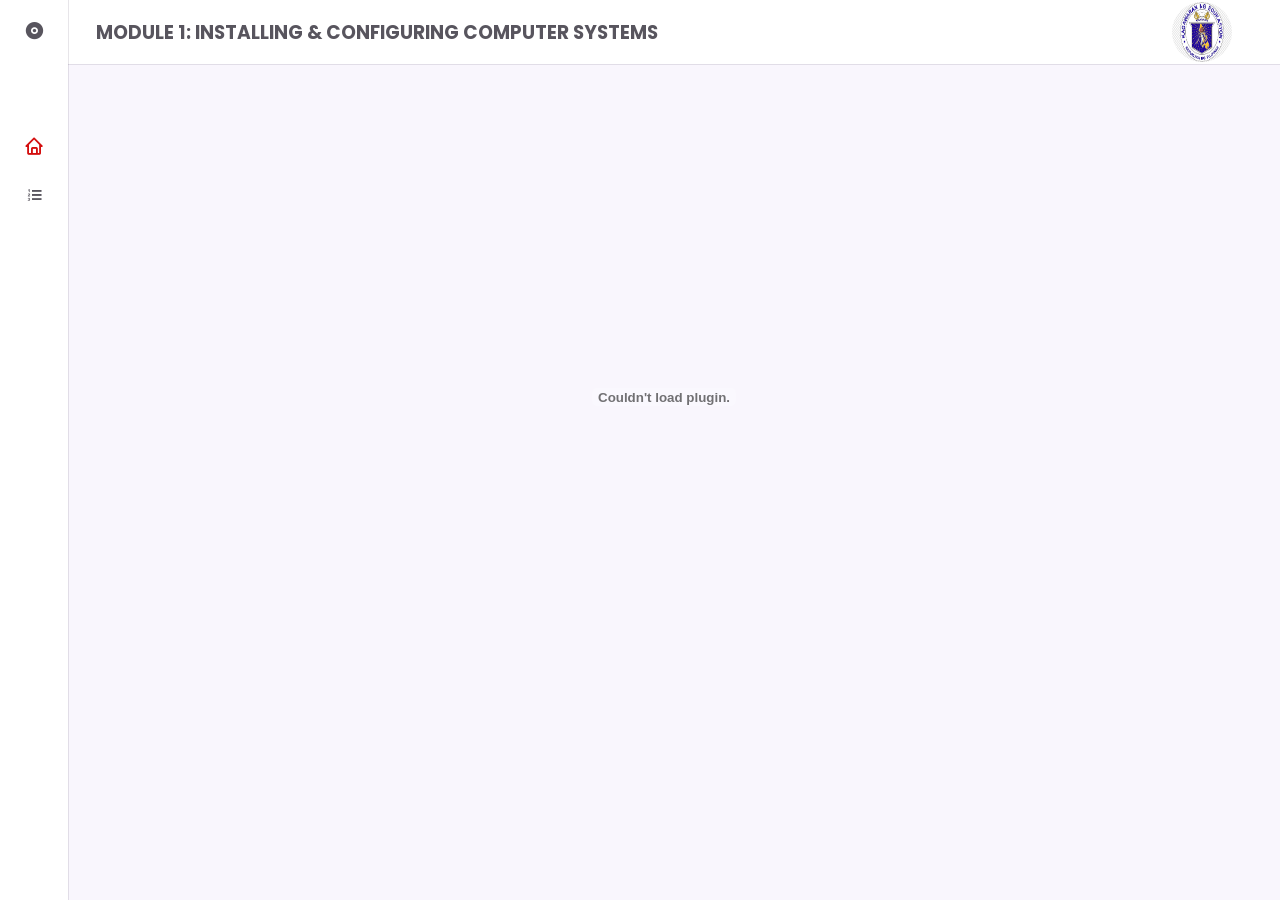
<file: shedvillaran/projects/Web Development/E-Module/DEPED/module1.html>
<!DOCTYPE html>
    <html lang="en">
    <head>
        <meta charset="UTF-8">
        <meta name="viewport" content="width=device-width, initial-scale=1.0">

        <link rel="stylesheet" href="https://cdn.jsdelivr.net/npm/boxicons@latest/css/boxicons.min.css">

        <link rel="stylesheet" href="module.css">

        <title>DEPED Module 1</title>
    </head>
    <body>

        <header class="header">
            <div class="header__container">
                <img src="deped.png" alt="" class="header__img">

                <h3>MODULE 1: INSTALLING & CONFIGURING COMPUTER SYSTEMS</h3>
    

    
                <div class="header__toggle">
                    <i class='bx bx-menu' id="header-toggle"></i>
                </div>
            </div>
        </header>


        <div class="nav" id="navbar">
            <nav class="nav__container">
                <div>
                    <a href="../deped.html" class="nav__link nav__logo">
                        <i class='bx bxs-disc nav__icon' ></i>
                        <span class="nav__logo-name">DEPED</span>
                    </a>
    
                    <div class="nav__list">
                        <div class="nav__items">
                            <h3 class="nav__subtitle">Main</h3>
    
                            <a href="../thesis.html" class="nav__link active">
                                <i class='bx bx-home nav__icon' ></i>
                                <span class="nav__name">Home</span>
                            </a>
                            
                            <div class="nav__dropdown">
                                    <i class='bx bx-list-ol nav__icon' ></i>
                                    <span class="nav__name">Category</span>
                                    <i class='bx bx-chevron-down nav__icon nav__dropdown-icon'></i>

                                <div class="nav__dropdown-collapse">
                                    <div class="nav__dropdown-content">
                                        <a href="../deped.html" class="nav__dropdown-item">DEPED</a>
                                        <a href="../tesda.html" class="nav__dropdown-item">TESDA</a>
                                        <a href="../ched.html" class="nav__dropdown-item">CHED</a>
                                    </div>
                                </div>
                            </div>


                        </div>
    
                        <div class="nav__items">
                            <h3 class="nav__subtitle">DEPED Modules</h3>

                            <a href="module1.html" class="nav__link">
                                <span class="nav__name">Module 1</span>
                            </a>

                            <a href="module2.html" class="nav__link">
                                <span class="nav__name">Module 2</span>
                            </a>

                            <a href="module3.html" class="nav__link">
                                <span class="nav__name">Module 3</span>
                            </a>

                            <a href="module4.html" class="nav__link">
                                <span class="nav__name">Module 4</span>
                            </a>

                            <a href="module5.html" class="nav__link">
                                <span class="nav__name">Module 5</span>
                            </a>
                        </div>

            </nav>
        </div>


        <main>
            <section>
                <div class="container">
                    <embed src="Module1.pdf" type="application/pdf" width="100%" height="650px">
                </div>
            </section>
        </main>


        <script src="main.js"></script>
    </body>
</html>
</file>
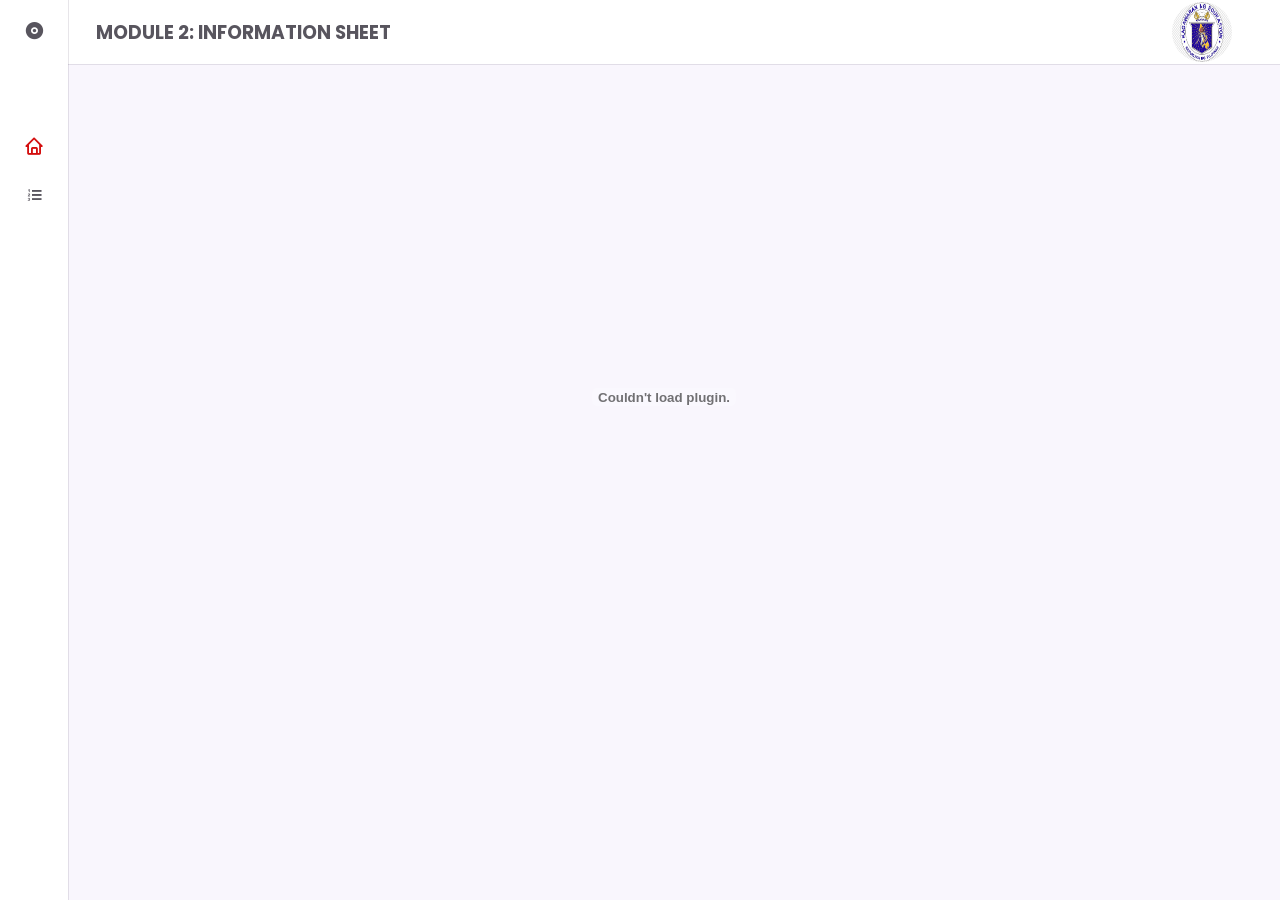
<file: shedvillaran/projects/Web Development/E-Module/DEPED/module2.html>
<!DOCTYPE html>
    <html lang="en">
    <head>
        <meta charset="UTF-8">
        <meta name="viewport" content="width=device-width, initial-scale=1.0">

        <link rel="stylesheet" href="https://cdn.jsdelivr.net/npm/boxicons@latest/css/boxicons.min.css">

        <link rel="stylesheet" href="module.css">

        <title>DEPED Module 2</title>
    </head>
    <body>

        <header class="header">
            <div class="header__container">
                <img src="deped.png" alt="" class="header__img">

                <h3>MODULE 2: INFORMATION SHEET</h3>
    

    
                <div class="header__toggle">
                    <i class='bx bx-menu' id="header-toggle"></i>
                </div>
            </div>
        </header>


        <div class="nav" id="navbar">
            <nav class="nav__container">
                <div>
                    <a href="../deped.html" class="nav__link nav__logo">
                        <i class='bx bxs-disc nav__icon' ></i>
                        <span class="nav__logo-name">DEPED</span>
                    </a>
    
                    <div class="nav__list">
                        <div class="nav__items">
                            <h3 class="nav__subtitle">Main</h3>
    
                            <a href="../thesis.html" class="nav__link active">
                                <i class='bx bx-home nav__icon' ></i>
                                <span class="nav__name">Home</span>
                            </a>
                            
                            <div class="nav__dropdown">
                                    <i class='bx bx-list-ol nav__icon' ></i>
                                    <span class="nav__name">Category</span>
                                    <i class='bx bx-chevron-down nav__icon nav__dropdown-icon'></i>

                                <div class="nav__dropdown-collapse">
                                    <div class="nav__dropdown-content">
                                        <a href="../deped.html" class="nav__dropdown-item">DEPED</a>
                                        <a href="../tesda.html" class="nav__dropdown-item">TESDA</a>
                                        <a href="../ched.html" class="nav__dropdown-item">CHED</a>
                                    </div>
                                </div>
                            </div>


                        </div>
    
                        <div class="nav__items">
                            <h3 class="nav__subtitle">DEPED Modules</h3>

                            <a href="module1.html" class="nav__link">
                                <span class="nav__name">Module 1</span>
                            </a>

                            <a href="module2.html" class="nav__link">
                                <span class="nav__name">Module 2</span>
                            </a>

                            <a href="module3.html" class="nav__link">
                                <span class="nav__name">Module 3</span>
                            </a>

                            <a href="module4.html" class="nav__link">
                                <span class="nav__name">Module 4</span>
                            </a>

                            <a href="module5.html" class="nav__link">
                                <span class="nav__name">Module 5</span>
                            </a>
                        </div>

            </nav>
        </div>


        <main>
            <section>
                <div class="container">
                    <embed src="Module2.pdf" type="application/pdf" width="100%" height="650px">
                </div>
            </section>
        </main>


        <script src="main.js"></script>
    </body>
</html>
</file>
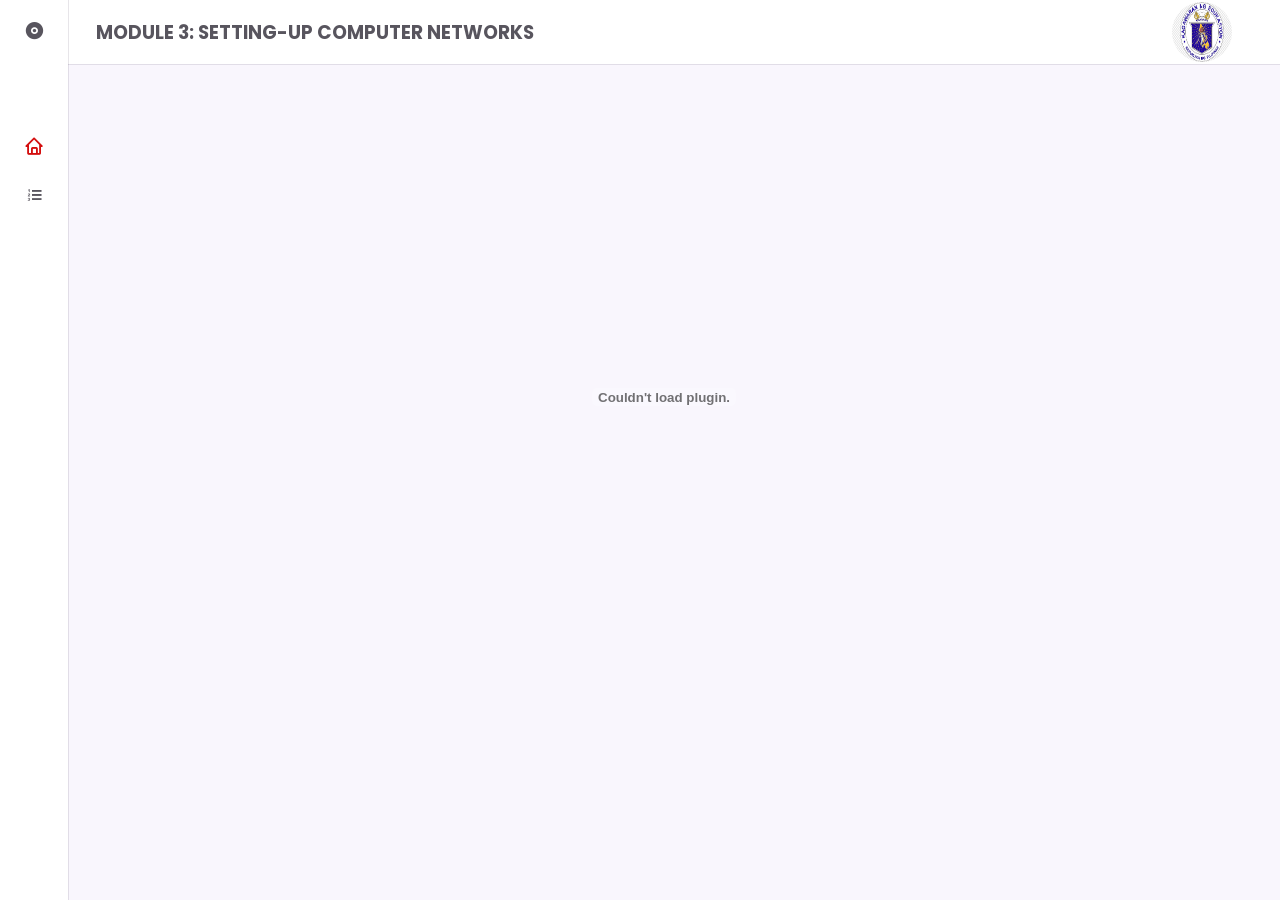
<file: shedvillaran/projects/Web Development/E-Module/DEPED/module3.html>
<!DOCTYPE html>
    <html lang="en">
    <head>
        <meta charset="UTF-8">
        <meta name="viewport" content="width=device-width, initial-scale=1.0">

        <link rel="stylesheet" href="https://cdn.jsdelivr.net/npm/boxicons@latest/css/boxicons.min.css">

        <link rel="stylesheet" href="module.css">

        <title>DEPED Module 3</title>
    </head>
    <body>

        <header class="header">
            <div class="header__container">
                <img src="deped.png" alt="" class="header__img">

                <h3>MODULE 3: SETTING-UP COMPUTER NETWORKS</h3>
    

    
                <div class="header__toggle">
                    <i class='bx bx-menu' id="header-toggle"></i>
                </div>
            </div>
        </header>


        <div class="nav" id="navbar">
            <nav class="nav__container">
                <div>
                    <a href="../deped.html" class="nav__link nav__logo">
                        <i class='bx bxs-disc nav__icon' ></i>
                        <span class="nav__logo-name">DEPED</span>
                    </a>
    
                    <div class="nav__list">
                        <div class="nav__items">
                            <h3 class="nav__subtitle">Main</h3>
    
                            <a href="../thesis.html" class="nav__link active">
                                <i class='bx bx-home nav__icon' ></i>
                                <span class="nav__name">Home</span>
                            </a>
                            
                            <div class="nav__dropdown">
                                    <i class='bx bx-list-ol nav__icon' ></i>
                                    <span class="nav__name">Category</span>
                                    <i class='bx bx-chevron-down nav__icon nav__dropdown-icon'></i>

                                <div class="nav__dropdown-collapse">
                                    <div class="nav__dropdown-content">
                                        <a href="../deped.html" class="nav__dropdown-item">DEPED</a>
                                        <a href="../tesda.html" class="nav__dropdown-item">TESDA</a>
                                        <a href="../ched.html" class="nav__dropdown-item">CHED</a>
                                    </div>
                                </div>
                            </div>


                        </div>
    
                        <div class="nav__items">
                            <h3 class="nav__subtitle">DEPED Modules</h3>

                            <a href="module1.html" class="nav__link">
                                <span class="nav__name">Module 1</span>
                            </a>

                            <a href="module2.html" class="nav__link">
                                <span class="nav__name">Module 2</span>
                            </a>

                            <a href="module3.html" class="nav__link">
                                <span class="nav__name">Module 3</span>
                            </a>

                            <a href="module4.html" class="nav__link">
                                <span class="nav__name">Module 4</span>
                            </a>

                            <a href="module5.html" class="nav__link">
                                <span class="nav__name">Module 5</span>
                            </a>
                        </div>

            </nav>
        </div>


        <main>
            <section>
                <div class="container">
                    <embed src="Module3.pdf" type="application/pdf" width="100%" height="650px">
                </div>
            </section>
        </main>


        <script src="main.js"></script>
    </body>
</html>
</file>
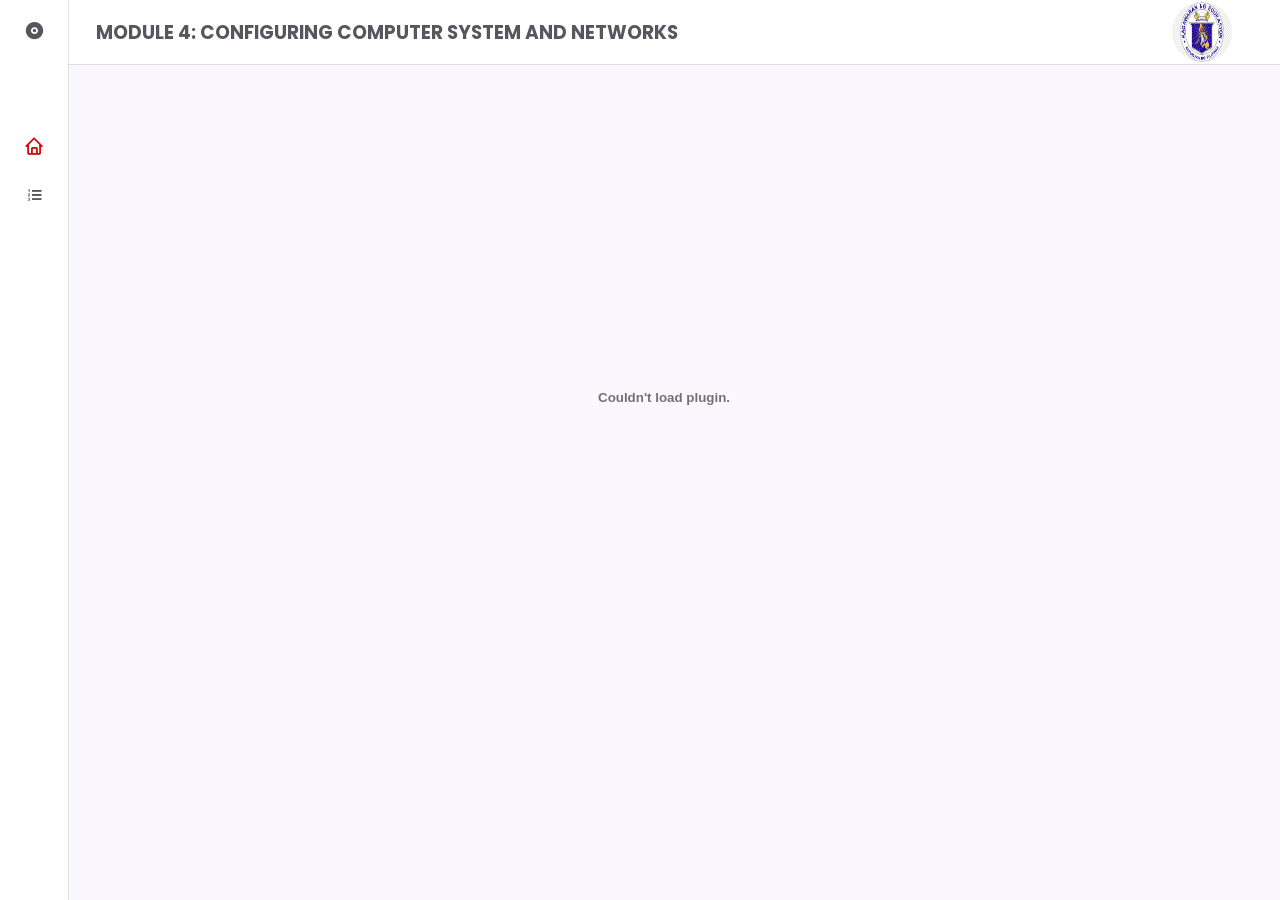
<file: shedvillaran/projects/Web Development/E-Module/DEPED/module4.html>
<!DOCTYPE html>
    <html lang="en">
    <head>
        <meta charset="UTF-8">
        <meta name="viewport" content="width=device-width, initial-scale=1.0">

        <link rel="stylesheet" href="https://cdn.jsdelivr.net/npm/boxicons@latest/css/boxicons.min.css">

        <link rel="stylesheet" href="module.css">

        <title>DEPED Module 4</title>
    </head>
    <body>

        <header class="header">
            <div class="header__container">
                <img src="deped.png" alt="" class="header__img">

                <h3>MODULE 4: CONFIGURING COMPUTER SYSTEM AND NETWORKS</h3>
    

    
                <div class="header__toggle">
                    <i class='bx bx-menu' id="header-toggle"></i>
                </div>
            </div>
        </header>


        <div class="nav" id="navbar">
            <nav class="nav__container">
                <div>
                    <a href="../deped.html" class="nav__link nav__logo">
                        <i class='bx bxs-disc nav__icon' ></i>
                        <span class="nav__logo-name">DEPED</span>
                    </a>
    
                    <div class="nav__list">
                        <div class="nav__items">
                            <h3 class="nav__subtitle">Main</h3>
    
                            <a href="../thesis.html" class="nav__link active">
                                <i class='bx bx-home nav__icon' ></i>
                                <span class="nav__name">Home</span>
                            </a>
                            
                            <div class="nav__dropdown">
                                    <i class='bx bx-list-ol nav__icon' ></i>
                                    <span class="nav__name">Category</span>
                                    <i class='bx bx-chevron-down nav__icon nav__dropdown-icon'></i>

                                <div class="nav__dropdown-collapse">
                                    <div class="nav__dropdown-content">
                                        <a href="../deped.html" class="nav__dropdown-item">DEPED</a>
                                        <a href="../tesda.html" class="nav__dropdown-item">TESDA</a>
                                        <a href="../ched.html" class="nav__dropdown-item">CHED</a>
                                    </div>
                                </div>
                            </div>


                        </div>
    
                        <div class="nav__items">
                            <h3 class="nav__subtitle">DEPED Modules</h3>

                            <a href="module1.html" class="nav__link">
                                <span class="nav__name">Module 1</span>
                            </a>

                            <a href="module2.html" class="nav__link">
                                <span class="nav__name">Module 2</span>
                            </a>

                            <a href="module3.html" class="nav__link">
                                <span class="nav__name">Module 3</span>
                            </a>

                            <a href="module4.html" class="nav__link">
                                <span class="nav__name">Module 4</span>
                            </a>

                            <a href="module5.html" class="nav__link">
                                <span class="nav__name">Module 5</span>
                            </a>
                        </div>

            </nav>
        </div>


        <main>
            <section>
                <div class="container">
                    <embed src="Module4.pdf" type="application/pdf" width="100%" height="650px">
                </div>
            </section>
        </main>


        <script src="main.js"></script>
    </body>
</html>
</file>
<file: shedvillaran/projects/Web Development/E-Module/ched.css>
@import url("https://fonts.googleapis.com/css2?family=Poppins:ital,wght@0,300;0,500;0,600;0,700;1,300;1,700&family=Roboto:ital,wght@0,100;0,300;0,400;0,500;0,700;1,100;1,300;1,400;1,500;1,700&display=swap");

* {
  margin: 0;
  padding: 0;
  box-sizing: border-box;
  font-family: "Poppins", sans-serif;
}
body {
  min-height: 100vh;
  display: flex;
  justify-content: center;
  align-items: center;
  background-image: linear-gradient(rgba(0,0,0,0.7), rgba(0,0,0,0.7)), url(ched.jpeg);
  background-position: center;
  background-size: cover;
  padding: 3px;
}
h1 {
    color: white; 
    font-size: 50px;
    text-align: center;
    margin-top: 50px; 
    position: absolute; 
    width: 100%; 
    top: 0; 
    z-index: 1; 
  }
  .navbar {
    position: absolute;
    top: 0;
    right: 0; 
    padding: 10px 20px;
  }
  
  .navbar ul {
    list-style: none;
    padding: 0;
    margin-top: 20px;
    margin-right: 20px;
  }
  .navbar li{
    margin-right: 20px;
    margin-left: 20px;
  }
  .navbar ul li {
    display: inline-block;
    margin-left: 20px; 
  }
  
  .navbar ul li:first-child {
    margin-left: 0; 
  }
  
  .navbar ul li a {
    text-decoration: none;
    color: white;
    font-size: 18px;
  }
  
  .navbar ul li a:hover {
    color: #4070f4;
  }
  
  
  .slider-container {
    max-width: 1120px;
    width: 100%;
    padding: 40px 0;
    display: flex;
    justify-content: center;
    margin-top: 100px; 
  }
  
.slider-content {
  overflow: hidden;
  border-radius: 25px;
  margin: 0 40px;
}
.card {
  border-radius: 25px;
  background-color: #fff;
}
.image-content,
.card-content {
  padding: 10px 14px;
  display: flex;
  flex-direction: column;
  align-items: center;
}
.image-content {
  position: relative;
  row-gap: 5px;
  padding: 25px 0;
}
.overlay {
  position: absolute;
  left: 0;
  top: 0;
  width: 100%;
  height: 100%;
  background-color: #4070f4;
  border-radius: 25px 25px 0px 25px;
}
.overlay::before,
.overlay::after{
    content: "";
    position: absolute;
    right: 0;
    bottom: -40px;
    width: 40px;
    height: 40px;
    background-color:#4070f4;
}
.overlay::after{
    border-radius: 0 25px 0 0 ;
    background-color: #fff;
}
.card-image {
  position: relative;
  height: 150px;
  width: 150px;
  background-color: #fff;
  border-radius: 50%;
}
.card-image .card-img {
  height: 100%;
  width: 100%;
  object-fit: cover;
  border-radius: 50%;
  border: 4px solid #4070f4;
}
.name {
  font-size: 18px;
  font-weight: 600;
  color: #333;
}
.description {
  font-size: 14px;
  color: #707070;
  text-align: center;
}
.button {
  border: none;
  outline: none;
  font-size: 16px;
  background-color: #4070f4;
  color: white;
  margin: 14px;
  padding: 8px 16px;
  border-radius: 6px;
  font-weight: 400;
  cursor: pointer;
  transition: all ease 0.3s;
}
.button:hover {
  background-color: #4070f4;
}
.swiper-navBtn{
  color: #6e93f7;
  transition: color 0.3s ease;
}
.swiper-navBtn:hover{
  color: #4070f4;
}
.swiper-navBtn::before,
.swiper-navBtn::after{
  font-size: 40px;
}
.swiper-button-next{
  right: 0;
}
.swiper-button-prev{
  left: 0;
}
.swiper-pagination.bullet{
 background-color: #6e93f7;
 opacity: 1;
}
.swiper-pagination.bullet-active{
 background-color: #4070f4;
}
@media screen and (max-width:768px) {
  .slider-content{
    margin: 0 10px;
  }
  .swiper-navBtn{
    display: none;
  }
}
</file>
<file: shedvillaran/projects/Web Development/E-Module/deped.css>
@import url("https://fonts.googleapis.com/css2?family=Poppins:ital,wght@0,300;0,500;0,600;0,700;1,300;1,700&family=Roboto:ital,wght@0,100;0,300;0,400;0,500;0,700;1,100;1,300;1,400;1,500;1,700&display=swap");

* {
  margin: 0;
  padding: 0;
  box-sizing: border-box;
  font-family: "Poppins", sans-serif;
}
body {
  min-height: 100vh;
  display: flex;
  justify-content: center;
  align-items: center;
  background-image: linear-gradient(rgba(0,0,0,0.7), rgba(0,0,0,0.7)), url(deped.jpeg);
  background-position: center;
  background-size: cover;
  padding: 3px;
}
h1 {
    color: white; 
    font-size: 50px;
    text-align: center;
    margin-top: 50px; 
    position: absolute; 
    width: 100%; 
    top: 0; 
    z-index: 1; 
  }
  .navbar {
    position: absolute;
    top: 0;
    right: 0; 
    padding: 10px 20px; 
  }
  
  .navbar ul {
    list-style: none;
    padding: 0;
    margin-top: 20px;
    margin-right: 20px;
  }
  .navbar li{
    margin-right: 20px;
    margin-left: 20px;
  }
  .navbar ul li {
    display: inline-block;
    margin-left: 20px; 
  }
  
  .navbar ul li:first-child {
    margin-left: 0; 
  }
  
  .navbar ul li a {
    text-decoration: none;
    color: white;
    font-size: 18px;
  }
  
  .navbar ul li a:hover {
    color: #d40e0e;
  }
  
  
  .slider-container {
    max-width: 1120px;
    width: 100%;
    padding: 40px 0;
    display: flex;
    justify-content: center;
    margin-top: 100px; 
  }
  
.slider-content {
  overflow: hidden;
  border-radius: 25px;
  margin: 0 40px;
}
.card {
  border-radius: 25px;
  background-color: #fff;
}
.image-content,
.card-content {
  padding: 10px 14px;
  display: flex;
  flex-direction: column;
  align-items: center;
}
.image-content {
  position: relative;
  row-gap: 5px;
  padding: 25px 0;
}
.overlay {
  position: absolute;
  left: 0;
  top: 0;
  width: 100%;
  height: 100%;
  background-color: #e61313;
  border-radius: 25px 25px 0px 25px;
}
.overlay::before,
.overlay::after{
    content: "";
    position: absolute;
    right: 0;
    bottom: -40px;
    width: 40px;
    height: 40px;
    background-color:#d40e0e;
}
.overlay::after{
    border-radius: 0 25px 0 0 ;
    background-color: #fff;
}
.card-image {
  position: relative;
  height: 150px;
  width: 150px;
  background-color: #fff;
  border-radius: 50%;
}
.card-image .card-img {
  height: 100%;
  width: 100%;
  object-fit: cover;
  border-radius: 50%;
  border: 4px solid #d40e0e;
}
.name {
  font-size: 18px;
  font-weight: 600;
  color: #333;
}
.description {
  font-size: 14px;
  color: #707070;
  text-align: center;
}
.button {
  border: none;
  outline: none;
  font-size: 16px;
  background-color: #d40e0e;
  color: white;
  margin: 14px;
  padding: 8px 16px;
  border-radius: 6px;
  font-weight: 400;
  cursor: pointer;
  transition: all ease 0.3s;
}
.button:hover {
  background-color: #d40e0e;
}
.swiper-navBtn{
  color: #be3636;
  transition: color 0.3s ease;
}
.swiper-navBtn:hover{
  color: #d40e0e;
}
.swiper-navBtn::before,
.swiper-navBtn::after{
  font-size: 40px;
}
.swiper-button-next{
  right: 0;
}
.swiper-button-prev{
  left: 0;
}
.swiper-pagination.bullet{
 background-color: #be3636;
 opacity: 1;
}
.swiper-pagination.bullet-active{
 background-color: #d40e0e;
}
@media screen and (max-width:768px) {
  .slider-content{
    margin: 0 10px;
  }
  .swiper-navBtn{
    display: none;
  }
}
</file>
<file: shedvillaran/projects/Web Development/E-Module/tesda.css>
@import url("https://fonts.googleapis.com/css2?family=Poppins:ital,wght@0,300;0,500;0,600;0,700;1,300;1,700&family=Roboto:ital,wght@0,100;0,300;0,400;0,500;0,700;1,100;1,300;1,400;1,500;1,700&display=swap");

* {
  margin: 0;
  padding: 0;
  box-sizing: border-box;
  font-family: "Poppins", sans-serif;
}
body {
  min-height: 100vh;
  display: flex;
  justify-content: center;
  align-items: center;
  background-image: linear-gradient(rgba(0,0,0,0.7), rgba(0,0,0,0.7)), url(tesda.jpeg);
  background-position: center;
  background-size: cover;
  padding: 3px;
}
h1 {
    color: white; 
    font-size: 50px;
    text-align: center;
    margin-top: 50px; 
    position: absolute; 
    width: 100%; 
    top: 0; 
    z-index: 1; 
  }
  .navbar {
    position: absolute;
    top: 0;
    right: 0; 
    padding: 10px 20px; 
  }
  
  .navbar ul {
    list-style: none;
    padding: 0;
    margin-top: 20px;
    margin-right: 20px;
  }
  .navbar li{
    margin-right: 20px;
    margin-left: 20px;
  }
  .navbar ul li {
    display: inline-block;
    margin-left: 20px; 
  }
  
  .navbar ul li:first-child {
    margin-left: 0; 
  }
  
  .navbar ul li a {
    text-decoration: none;
    color: white;
    font-size: 18px;
  }
  
  .navbar ul li a:hover {
    color: #0cdf53;
  }
  
  
  .slider-container {
    max-width: 1120px;
    width: 100%;
    padding: 40px 0;
    display: flex;
    justify-content: center;
    margin-top: 100px; 
  }
  
.slider-content {
  overflow: hidden;
  border-radius: 25px;
  margin: 0 40px;
}
.card {
  border-radius: 25px;
  background-color: #fff;
}
.image-content,
.card-content {
  padding: 10px 14px;
  display: flex;
  flex-direction: column;
  align-items: center;
}
.image-content {
  position: relative;
  row-gap: 5px;
  padding: 25px 0;
}
.overlay {
  position: absolute;
  left: 0;
  top: 0;
  width: 100%;
  height: 100%;
  background-color: #0cdf53;
  border-radius: 25px 25px 0px 25px;
}
.overlay::before,
.overlay::after{
    content: "";
    position: absolute;
    right: 0;
    bottom: -40px;
    width: 40px;
    height: 40px;
    background-color:#0cdf53;
}
.overlay::after{
    border-radius: 0 25px 0 0 ;
    background-color: #fff;
}
.card-image {
  position: relative;
  height: 150px;
  width: 150px;
  background-color: #fff;
  border-radius: 50%;
}
.card-image .card-img {
  height: 100%;
  width: 100%;
  object-fit: cover;
  border-radius: 50%;
  border: 4px solid #0cdf53;
}
.name {
  font-size: 18px;
  font-weight: 600;
  color: #333;
}
.description {
  font-size: 14px;
  color: #707070;
  text-align: center;
}
.button {
  border: none;
  outline: none;
  font-size: 16px;
  background-color: #0cdf53;
  color: white;
  margin: 14px;
  padding: 8px 16px;
  border-radius: 6px;
  font-weight: 400;
  cursor: pointer;
  transition: all ease 0.3s;
}
.button:hover {
  background-color: #0cdf53;
}
.swiper-navBtn{
  color: #4dd59a;
  transition: color 0.3s ease;
}
.swiper-navBtn:hover{
  color: #0cdf53;
}
.swiper-navBtn::before,
.swiper-navBtn::after{
  font-size: 40px;
}
.swiper-button-next{
  right: 0;
}
.swiper-button-prev{
  left: 0;
}
.swiper-pagination.bullet{
 background-color: #4dd59a;
 opacity: 1;
}
.swiper-pagination.bullet-active{
 background-color: #0cdf53;
}
@media screen and (max-width:768px) {
  .slider-content{
    margin: 0 10px;
  }
  .swiper-navBtn{
    display: none;
  }
}
</file>
<file: shedvillaran/projects/Web Development/E-Module/thesis.css>
@import url("https://fonts.googleapis.com/css2?family=Poppins:wght@300;400;500;600;700;800;900&display=swap");

* {
    margin: 0;
    padding: 0;
    font-family: "Poppins", sans-serif;
}

.container {
    width: 100%;
    height: 100vh;
    background-image: linear-gradient(rgba(0,0,0,0.7), rgba(0,0,0,0.7)), url(bg.jpg);
    background-position: center;
    background-size: cover;
    padding-left: 8%;
    padding-right: 8%;
    box-sizing: border-box;
}

.navbar {
    height: 12%;
    display: flex;
    align-items: center;
}

.logo {
    width: 50px;
    cursor: pointer;
}

.menu-icon {
    width: 30px;
    cursor: pointer;
    margin-left: 40px;
}

nav {
    flex: 1;
    text-align: right;
}

nav ul li {
    list-style: none;
    display: inline-block;
    margin-left: 60px;
}

nav ul li a {
    text-decoration: none;
    color: #fff;
    font-size: 13px;
}

.row {
    display: flex;
    height: 88%;
    align-items: center;
    margin-left: 200px;
}

.col {
    flex-basis: 30%;
    margin-top: -150px;
}

.title {
    flex-basis: 30%;
}

h1 {
    color: #fff;
    font-size: 100px;
}

p {
    margin-right: 15%;
    color: #fff;
    font-size: 16px;
    line-height: 20px;
}

.card {
    width: 250px;
    height: 280px;
    display: inline-block;
    border-radius: 10px;
    padding: 15px 25px;
    box-sizing: border-box;
    cursor: pointer;
    margin: 10px 15px;
    background-position: center;
    background-size: cover;
    transition: transform 0.5s;
}

.card1 {
    background-image: url(deped.jpeg);
}

.card3 {
    background-image: url(tesda.jpeg);
}

.card4 {
    background-image: url(ched.jpeg);
}

.card:hover {
    transform: translateY(-10px);
}

h5 {
    font-size: 25px;
    text-align: center;
    color: #fff;
    text-shadow: 0 0 5px #999;
}

.card p {
    text-shadow: 0 0 15px #000;
    text-align: center;
    vertical-align: middle;
}

/* Media Queries */

@media screen and (max-width: 1200px) {
    .row {
        margin-left: 100px;
    }
}

@media screen and (max-width: 992px) {
    .row {
        margin-left: 50px;
    }
}

@media screen and (max-width: 768px) {
    .row {
        margin-left: 0;
        justify-content: center;
    }
    
    .col {
        flex-basis: 45%;
        margin-top: 0;
    }
    
    .title {
        flex-basis: 100%;
        margin-top: 20px;
        text-align: center;
    }
}

@media screen and (max-width: 576px) {
    .col {
        flex-basis: 100%;
    }
}
</file>
<file: shedvillaran/projects/Web Development/E-Module/CHED/module.css>
@import url("https://fonts.googleapis.com/css2?family=Poppins:wght@400;500;600&display=swap");


:root {
  --header-height: 3.5rem;
  --nav-width: 219px;


  --first-color: #4070f4;
  --first-color-light: #F4F0FA;
  --title-color: #19181B;
  --text-color: #58555E;
  --text-color-light: #A5A1AA;
  --body-color: #F9F6FD;
  --container-color: #FFFFFF;


  --body-font: 'Poppins', sans-serif;
  --normal-font-size: .938rem;
  --small-font-size: .75rem;
  --smaller-font-size: .75rem;


  --font-medium: 500;
  --font-semi-bold: 600;


  --z-fixed: 100;
}

@media screen and (min-width: 1024px) {
  :root {
    --normal-font-size: 1rem;
    --small-font-size: .875rem;
    --smaller-font-size: .813rem;
  }
}


*, ::before, ::after {
  box-sizing: border-box;
}

body {
  margin: var(--header-height) 0 0 0;
  padding: 1rem 1rem 0;
  font-family: var(--body-font);
  font-size: var(--normal-font-size);
  background-color: var(--body-color);
  color: var(--text-color);
  
}

h3 {
  margin: 0;
}

a {
  text-decoration: none;
}

img {
  max-width: 100%;
  height: 100%;
}


.header {
  position: fixed;
  top: 0;
  left: 0;
  width: 100%;
  background-color: var(--container-color);
  box-shadow: 0 1px 0 rgba(22, 8, 43, 0.1);
  padding: 0 1rem;
  z-index: var(--z-fixed);
}

.header__container {
  display: flex;
  align-items: center;
  height: var(--header-height);
  justify-content: space-between;
}

.header__img {
  width: 35px;
  height: 35px;
  border-radius: 50%;
}

.header__logo {
  color: var(--title-color);
  font-weight: var(--font-medium);
  display: none;
}

.header__search {
  display: flex;
  padding: .40rem .75rem;
  background-color: var(--first-color-light);
  border-radius: .25rem;
}

.header__input {
  width: 100%;
  border: none;
  outline: none;
  background-color: var(--first-color-light);
}

.header__input::placeholder {
  font-family: var(--body-font);
  color: var(--text-color);
}

.header__icon, 
.header__toggle {
  font-size: 1.2rem;
}

.header__toggle {
  color: var(--title-color);
  cursor: pointer;
}


.nav {
  position: fixed;
  top: 0;
  left: -100%;
  height: 100vh;
  padding: 1rem 1rem 0;
  background-color: var(--container-color);
  box-shadow: 1px 0 0 rgba(22, 8, 43, 0.1);
  z-index: var(--z-fixed);
  transition: .4s;
}

.nav__container {
  height: 100%;
  display: flex;
  flex-direction: column;
  justify-content: space-between;
  padding-bottom: 3rem;
  overflow: auto;
  scrollbar-width: none; 
}

.nav__container::-webkit-scrollbar {
  display: none;
}

.nav__logo {
  font-weight: var(--font-semi-bold);
  margin-bottom: 2.5rem;
}

.nav__list, 
.nav__items {
  display: grid;
}

.nav__list {
  row-gap: 2.5rem;
}

.nav__items {
  row-gap: 1.5rem;
}

.nav__subtitle {
  font-size: var(--normal-font-size);
  text-transform: uppercase;
  letter-spacing: .1rem;
  color: var(--text-color-light);
}

.nav__link {
  display: flex;
  align-items: center;
  color: var(--text-color);
}

.nav__link:hover {
  color: var(--first-color);
}

.nav__icon {
  font-size: 1.2rem;
  margin-right: .5rem;
}

.nav__name {
  font-size: var(--small-font-size);
  font-weight: var(--font-medium);
  white-space: nowrap;
}

.nav__logout {
  margin-top: 5rem;
}

.nav__dropdown {
  overflow: hidden;
  max-height: 21px;
  transition: .4s ease-in-out;
}

.nav__dropdown-collapse {
  background-color: var(--first-color-light);
  border-radius: .25rem;
  margin-top: 1rem;
}

.nav__dropdown-content {
  display: grid;
  row-gap: .5rem;
  padding: .75rem 2.5rem .75rem 1.8rem;
}

.nav__dropdown-item {
  font-size: var(--smaller-font-size);
  font-weight: var(--font-medium);
  color: var(--text-color);
}

.nav__dropdown-item:hover {
  color: var(--first-color);
}

.nav__dropdown-icon {
  margin-left: auto;
  transition: .4s;
}


.nav__dropdown:hover {
  max-height: 100rem;
}


.nav__dropdown:hover .nav__dropdown-icon {
  transform: rotate(180deg);
}


.show-menu {
  left: 0;
}


.active {
  color: var(--first-color);
}


@media screen and (max-width: 320px) {
  .header__search {
    width: 70%;
  }
}

@media screen and (min-width: 768px) {
  body {
    padding: 1rem 3rem 0 6rem;
  }
  .header {
    padding: 0 3rem 0 6rem;
  }
  .header__container {
    height: calc(var(--header-height) + .5rem);
  }
  .header__search {
    width: 300px;
    padding: .55rem .75rem;
  }
  .header__toggle {
    display: none;
  }
  .header__logo {
    display: block;
  }
  .header__img {
    width: 60px;
    height: 60px;
    order: 1;
  }
  .nav {
    left: 0;
    padding: 1.2rem 1.5rem 0;
    width: 68px; 
  }
  .nav__items {
    row-gap: 1.7rem;
  }
  .nav__icon {
    font-size: 1.3rem;
  }

  .nav__logo-name, 
  .nav__name, 
  .nav__subtitle, 
  .nav__dropdown-icon {
    opacity: 0;
    transition: .3s;
  }
  
  
  .nav:hover {
    width: var(--nav-width);
  }
  
  .nav:hover .nav__logo-name {
    opacity: 1;
  }
  .nav:hover .nav__subtitle {
    opacity: 1;
  }
  .nav:hover .nav__name {
    opacity: 1;
  }
  .nav:hover .nav__dropdown-icon {
    opacity: 1;
  }
}
</file>
<file: shedvillaran/projects/Web Development/E-Module/DEPED/module.css>
@import url("https://fonts.googleapis.com/css2?family=Poppins:wght@400;500;600&display=swap");


:root {
  --header-height: 3.5rem;
  --nav-width: 219px;


  --first-color: #d40e0e;
  --first-color-light: #F4F0FA;
  --title-color: #19181B;
  --text-color: #58555E;
  --text-color-light: #A5A1AA;
  --body-color: #F9F6FD;
  --container-color: #FFFFFF;


  --body-font: 'Poppins', sans-serif;
  --normal-font-size: .938rem;
  --small-font-size: .75rem;
  --smaller-font-size: .75rem;


  --font-medium: 500;
  --font-semi-bold: 600;


  --z-fixed: 100;
}

@media screen and (min-width: 1024px) {
  :root {
    --normal-font-size: 1rem;
    --small-font-size: .875rem;
    --smaller-font-size: .813rem;
  }
}


*, ::before, ::after {
  box-sizing: border-box;
}

body {
  margin: var(--header-height) 0 0 0;
  padding: 1rem 1rem 0;
  font-family: var(--body-font);
  font-size: var(--normal-font-size);
  background-color: var(--body-color);
  color: var(--text-color);
  
}

h3 {
  margin: 0;
}

a {
  text-decoration: none;
}

img {
  max-width: 100%;
  height: 100%;
}


.header {
  position: fixed;
  top: 0;
  left: 0;
  width: 100%;
  background-color: var(--container-color);
  box-shadow: 0 1px 0 rgba(22, 8, 43, 0.1);
  padding: 0 1rem;
  z-index: var(--z-fixed);
}

.header__container {
  display: flex;
  align-items: center;
  height: var(--header-height);
  justify-content: space-between;
}

.header__img {
  width: 35px;
  height: 35px;
  border-radius: 50%;
}

.header__logo {
  color: var(--title-color);
  font-weight: var(--font-medium);
  display: none;
}

.header__search {
  display: flex;
  padding: .40rem .75rem;
  background-color: var(--first-color-light);
  border-radius: .25rem;
}

.header__input {
  width: 100%;
  border: none;
  outline: none;
  background-color: var(--first-color-light);
}

.header__input::placeholder {
  font-family: var(--body-font);
  color: var(--text-color);
}

.header__icon, 
.header__toggle {
  font-size: 1.2rem;
}

.header__toggle {
  color: var(--title-color);
  cursor: pointer;
}


.nav {
  position: fixed;
  top: 0;
  left: -100%;
  height: 100vh;
  padding: 1rem 1rem 0;
  background-color: var(--container-color);
  box-shadow: 1px 0 0 rgba(22, 8, 43, 0.1);
  z-index: var(--z-fixed);
  transition: .4s;
}

.nav__container {
  height: 100%;
  display: flex;
  flex-direction: column;
  justify-content: space-between;
  padding-bottom: 3rem;
  overflow: auto;
  scrollbar-width: none; 
}

.nav__container::-webkit-scrollbar {
  display: none;
}

.nav__logo {
  font-weight: var(--font-semi-bold);
  margin-bottom: 2.5rem;
}

.nav__list, 
.nav__items {
  display: grid;
}

.nav__list {
  row-gap: 2.5rem;
}

.nav__items {
  row-gap: 1.5rem;
}

.nav__subtitle {
  font-size: var(--normal-font-size);
  text-transform: uppercase;
  letter-spacing: .1rem;
  color: var(--text-color-light);
}

.nav__link {
  display: flex;
  align-items: center;
  color: var(--text-color);
}

.nav__link:hover {
  color: var(--first-color);
}

.nav__icon {
  font-size: 1.2rem;
  margin-right: .5rem;
}

.nav__name {
  font-size: var(--small-font-size);
  font-weight: var(--font-medium);
  white-space: nowrap;
}

.nav__logout {
  margin-top: 5rem;
}

.nav__dropdown {
  overflow: hidden;
  max-height: 21px;
  transition: .4s ease-in-out;
}

.nav__dropdown-collapse {
  background-color: var(--first-color-light);
  border-radius: .25rem;
  margin-top: 1rem;
}

.nav__dropdown-content {
  display: grid;
  row-gap: .5rem;
  padding: .75rem 2.5rem .75rem 1.8rem;
}

.nav__dropdown-item {
  font-size: var(--smaller-font-size);
  font-weight: var(--font-medium);
  color: var(--text-color);
}

.nav__dropdown-item:hover {
  color: var(--first-color);
}

.nav__dropdown-icon {
  margin-left: auto;
  transition: .4s;
}


.nav__dropdown:hover {
  max-height: 100rem;
}


.nav__dropdown:hover .nav__dropdown-icon {
  transform: rotate(180deg);
}


.show-menu {
  left: 0;
}


.active {
  color: var(--first-color);
}


@media screen and (max-width: 320px) {
  .header__search {
    width: 70%;
  }
}

@media screen and (min-width: 768px) {
  body {
    padding: 1rem 3rem 0 6rem;
  }
  .header {
    padding: 0 3rem 0 6rem;
  }
  .header__container {
    height: calc(var(--header-height) + .5rem);
  }
  .header__search {
    width: 300px;
    padding: .55rem .75rem;
  }
  .header__toggle {
    display: none;
  }
  .header__logo {
    display: block;
  }
  .header__img {
    width: 60px;
    height: 60px;
    order: 1;
  }
  .nav {
    left: 0;
    padding: 1.2rem 1.5rem 0;
    width: 68px; 
  }
  .nav__items {
    row-gap: 1.7rem;
  }
  .nav__icon {
    font-size: 1.3rem;
  }

  .nav__logo-name, 
  .nav__name, 
  .nav__subtitle, 
  .nav__dropdown-icon {
    opacity: 0;
    transition: .3s;
  }
  
  
  .nav:hover {
    width: var(--nav-width);
  }
  
  .nav:hover .nav__logo-name {
    opacity: 1;
  }
  .nav:hover .nav__subtitle {
    opacity: 1;
  }
  .nav:hover .nav__name {
    opacity: 1;
  }
  .nav:hover .nav__dropdown-icon {
    opacity: 1;
  }
}
</file>
